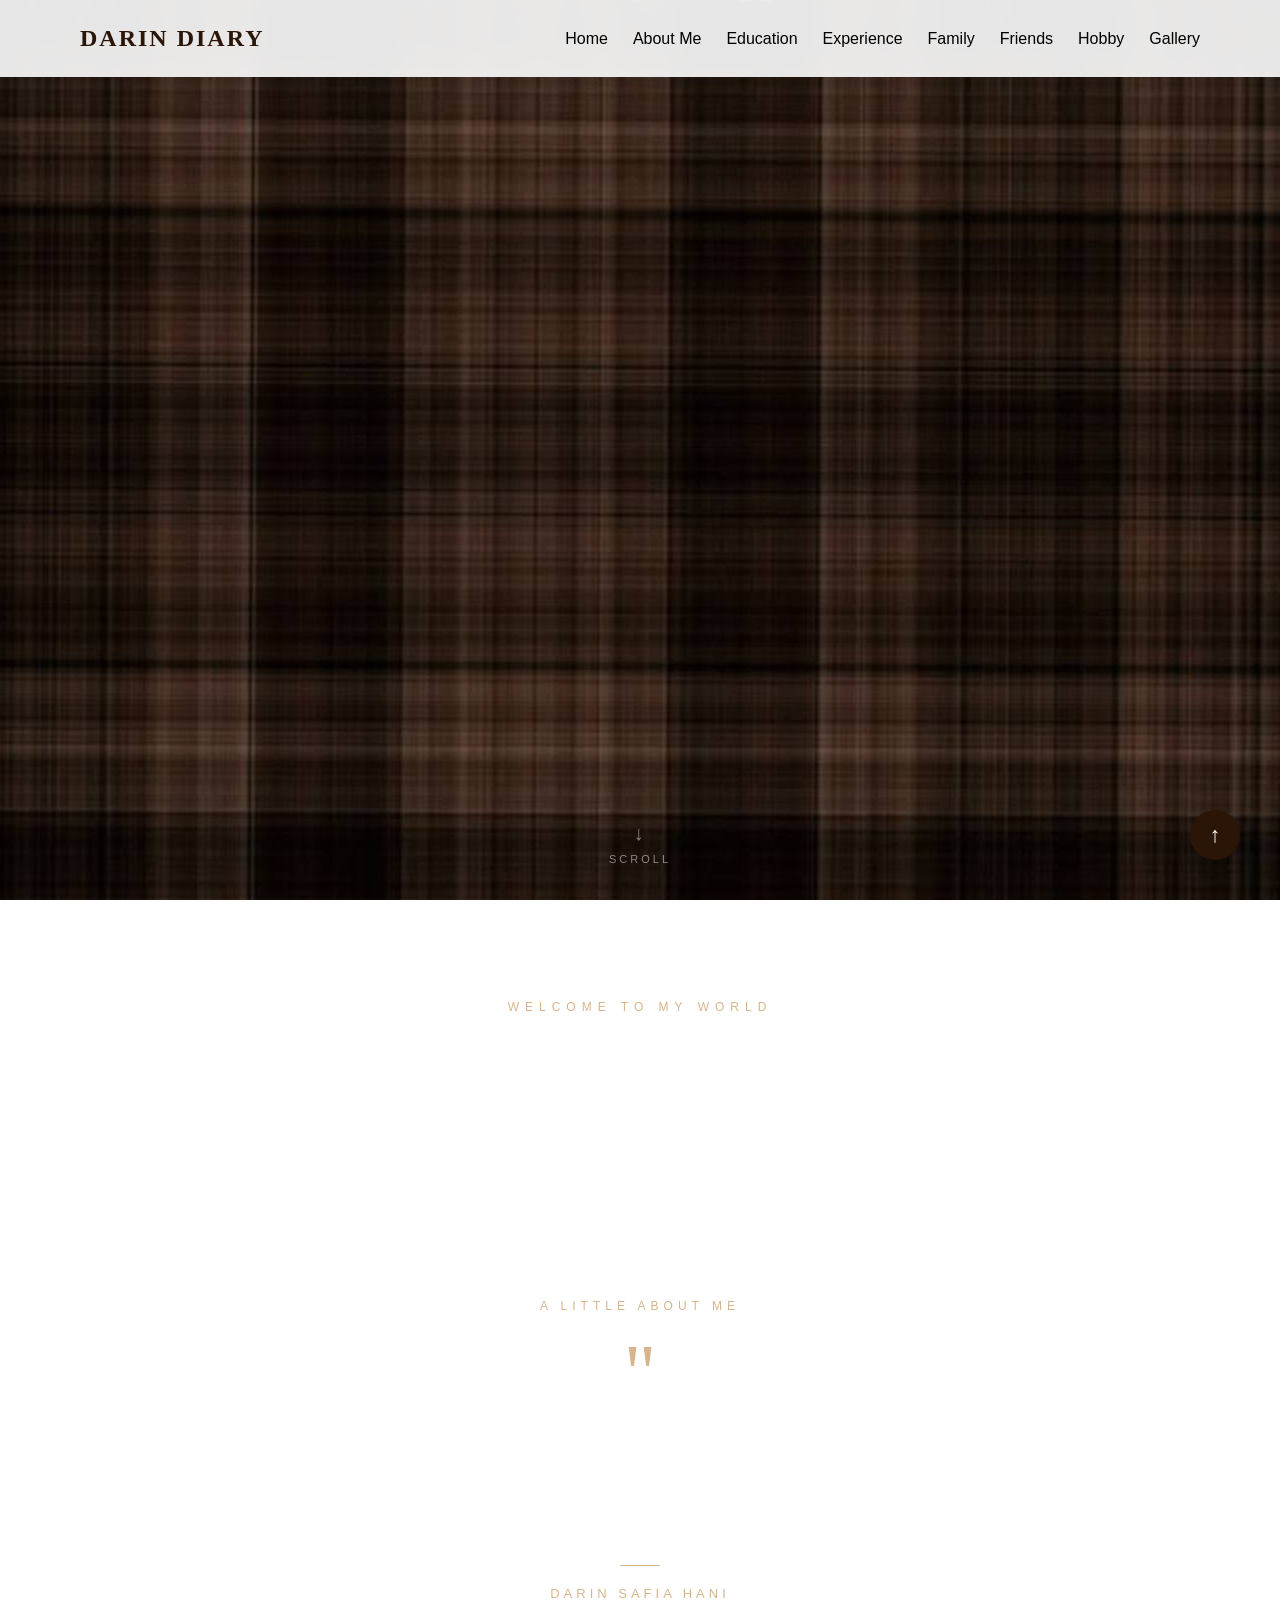
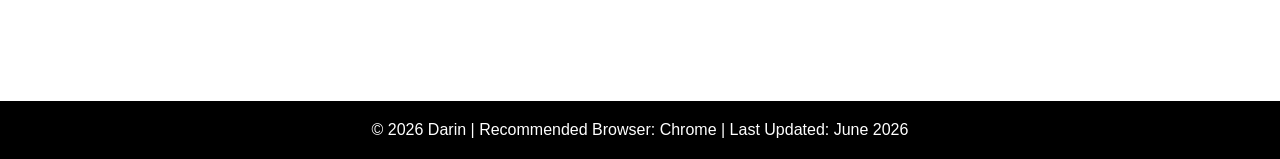
<file: index.html>
<!DOCTYPE html>
<html lang="en">
<head>
<meta charset="UTF-8">
<meta name="viewport" content="width=device-width, initial-scale=1.0">

<title>My Personal Website</title>

<meta name="description" content="Personal Website">
<meta name="keywords" content="personal, portfolio, student">
<meta name="author" content="Darin">

<link rel="stylesheet" href="style.css">
</head>

<body>
<body id="top">
<a href="#top" class="back-to-top" title="Back to Top">↑</a>
<!-- Navigation -->
<nav>
    <div class="logo">DARIN DIARY</div>

    <ul>
        <li><a href="index.html">Home</a></li>
        <li><a href="profile.html">About Me</a></li>
        <li><a href="education.html">Education</a></li>
        <li><a href="experience.html">Experience</a></li>
        <li><a href="family.html">Family</a></li>
        <li><a href="friends.html">Friends</a></li>
        <li><a href="hobby.html">Hobby</a></li>
        <li><a href="gallery.html">Gallery</a></li>

   </ul>
</nav>

<!-- Full Width Banner -->
<div class="home-banner">
  <video autoplay muted loop playsinline>
    <source src="images/banner.mp4" type="video/mp4">
  </video>
  <div class="scroll-hint">
    <span>↓</span>
    scroll
  </div>
</div>

<!-- Hidden Music -->
<audio autoplay loop hidden>
  <source src="audio/music.mp3" type="audio/mpeg">
</audio>

<!-- Title Section -->
<div class="home-title-section">
  <p class="home-eyebrow">Welcome to my world</p>
  <h1>Darin's Diary</h1>
  <p class="home-tagline">Memories · Journey · Life</p>
</div>

<!-- Quote Section -->
<div class="home-quote-section">
  <p class="quote-eyebrow">A Little About Me</p>
  <div class="quote-box">
    <span class="quote-mark">"</span>
    <p class="quote-text">
      I am Darin — a student, a daughter, a friend, and a dreamer.
      This is my little corner of the internet where I share my journey,
      my people, and the moments that make life beautiful.
    </p>
    <div class="quote-divider"></div>
    <p class="quote-author">Darin Safia Hani</p>
  </div>
</div>

<!-- Footer -->
<footer>
  <p>© 2026 Darin | Recommended Browser: Chrome | Last Updated: June 2026</p>
</footer>
</body>
</html>
</file>
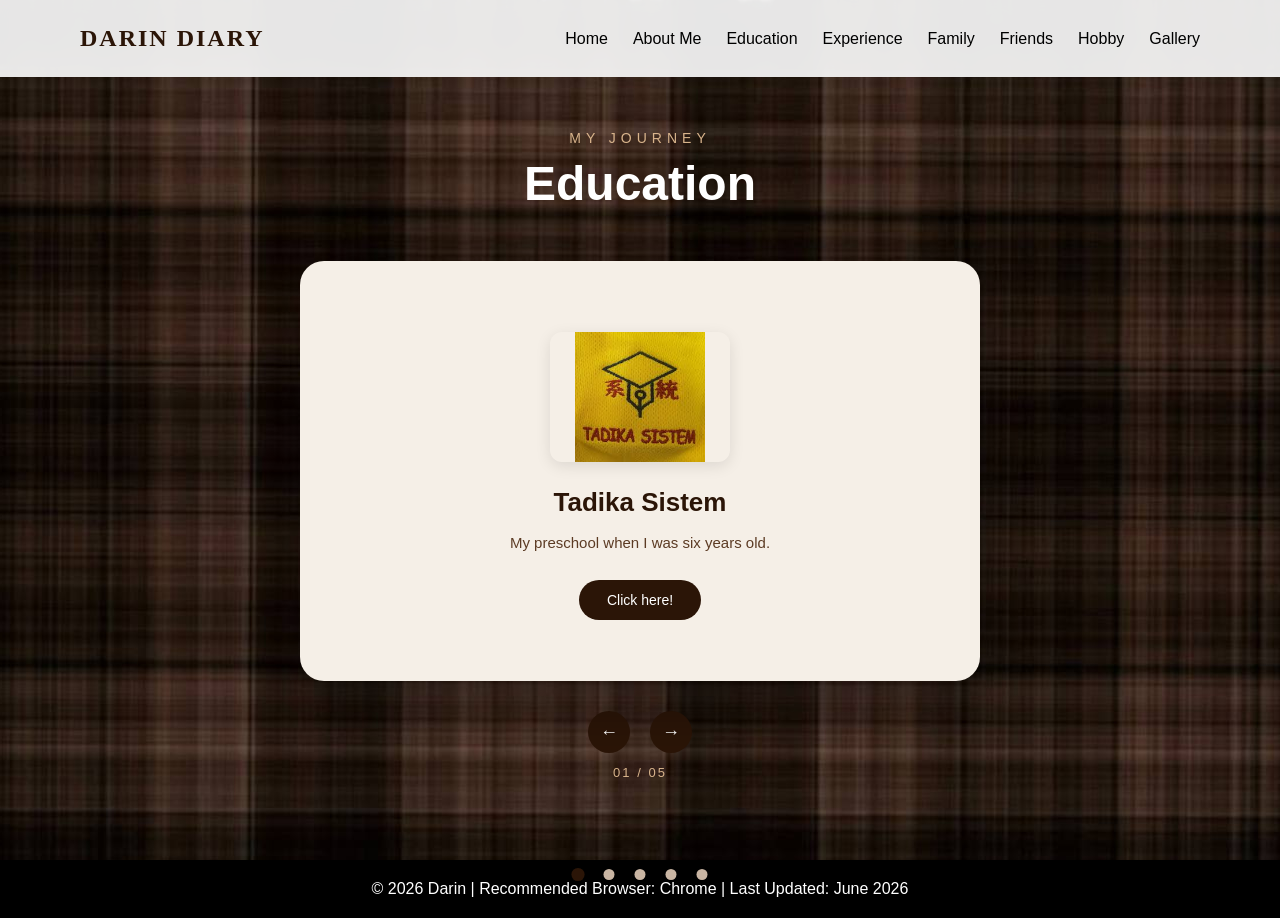
<file: education.html>
<!DOCTYPE html>
<html lang="en">
<head>
<meta charset="UTF-8">
<meta name="viewport" content="width=device-width, initial-scale=1.0">

<title>My Personal Website</title>

<meta name="description" content="Personal Website">
<meta name="keywords" content="personal, portfolio, student">
<meta name="author" content="Your Name">

<link rel="stylesheet" href="style.css">
</head>

<body>

<!-- Navigation -->
<nav>
    <div class="logo">DARIN DIARY</div>

    <ul>
        <li><a href="index.html">Home</a></li>
        <li><a href="profile.html">About Me</a></li>
        <li><a href="education.html">Education</a></li>
        <li><a href="experience.html">Experience</a></li>
        <li><a href="family.html">Family</a></li>
        <li><a href="friends.html">Friends</a></li>
        <li><a href="hobby.html">Hobby</a></li>
        <li><a href="gallery.html">Gallery</a></li>

    </ul>
</nav>

<audio autoplay loop hidden>
    <source src="audio/music.mp3" type="audio/mpeg">
</audio>

<div class="edu-page">
  <p class="edu-page-title">My Journey</p>
  <h1>Education</h1>

  <div class="education-slider">

    <div class="edu-slide active">
      <img src="images/praschool.jpg" class="school-logo" alt="Tadika Sistem">
      <h2><a href="https://share.google/7mwvgumiKdaKNB9wY" target="_blank">Tadika Sistem</a></h2>
      <p>My preschool when I was six years old.</p>
      <a href="https://share.google/7mwvgumiKdaKNB9wY" target="_blank" class="visit-btn">Click here!</a>
    </div>

    <div class="edu-slide">
      <img src="images/sjkc.png" class="school-logo" alt="SJKC Masai">
      <h2><a href="https://share.google/MZxh8Hc3bNZYGVJhj" target="_blank">SJKC Masai</a></h2>
      <p>I studied here during my primary school years for three years, from the age of seven until nine.</p>
      <a href="https://share.google/MZxh8Hc3bNZYGVJhj" target="_blank" class="visit-btn">Click here!</a>
    </div>

    <div class="edu-slide">
      <img src="images/sktb.jpg" class="school-logo" alt="SK Taman Bukit Dahlia">
      <h2><a href="https://share.google/hogrpxezgOOmug9SA" target="_blank">SK Taman Bukit Dahlia</a></h2>
      <p>I continued for another three years here.</p>
      <a href="https://share.google/hogrpxezgOOmug9SA" target="_blank" class="visit-btn">Click here!</a>
    </div>

    <div class="edu-slide">
      <img src="images/smkpg.jpg" class="school-logo" alt="SMK Pasir Gudang">
      <h2><a href="https://share.google/yJMl505CUCCP28RtU" target="_blank">SMK Pasir Gudang</a></h2>
      <p>My secondary school years helped shape who I am today.</p>
      <a href="https://share.google/yJMl505CUCCP28RtU" target="_blank" class="visit-btn">Click here!</a>
    </div>

    <div class="edu-slide">
      <img src="images/uitm.png" class="school-logo" alt="UiTM Kedah">
      <h2><a href="https://share.google/YMIp5Bs6oRyIV59On" target="_blank">Universiti Teknologi MARA (UiTM) Kedah</a></h2>
      <p>My current academic journey as a university student.</p>
      <a href="https://kedah.uitm.edu.my" target="_blank" class="visit-btn">Click here!</a>
    </div>

  </div>

  <div class="slider-nav">
    <button class="arrow-btn" onclick="changeSlide(-1)">&#8592;</button>
    <div class="dots">
      <span class="dot active" onclick="showEduSlide(0)"></span>
      <span class="dot" onclick="showEduSlide(1)"></span>
      <span class="dot" onclick="showEduSlide(2)"></span>
      <span class="dot" onclick="showEduSlide(3)"></span>
      <span class="dot" onclick="showEduSlide(4)"></span>
    </div>
    <button class="arrow-btn" onclick="changeSlide(1)">&#8594;</button>
  </div>
  <p class="slide-counter" id="counter">01 / 05</p>

</div>

<footer>
  <p>© 2026 Darin | Recommended Browser: Chrome | Last Updated: June 2026</p>

<script>
  let currentSlide = 0;
  const eduSlides = document.querySelectorAll(".edu-slide");
  const eduDots   = document.querySelectorAll(".dot");
  const counter   = document.getElementById("counter");

  function showEduSlide(index) {
    eduSlides.forEach(s => s.classList.remove("active"));
    eduDots.forEach(d => d.classList.remove("active"));
    eduSlides[index].classList.add("active");
    eduDots[index].classList.add("active");
    currentSlide = index;
    counter.textContent = String(index + 1).padStart(2,"0") + " / 05";
  }

  function changeSlide(dir) {
    let next = (currentSlide + dir + eduSlides.length) % eduSlides.length;
    showEduSlide(next);
  }
</script>
</body>
</file>
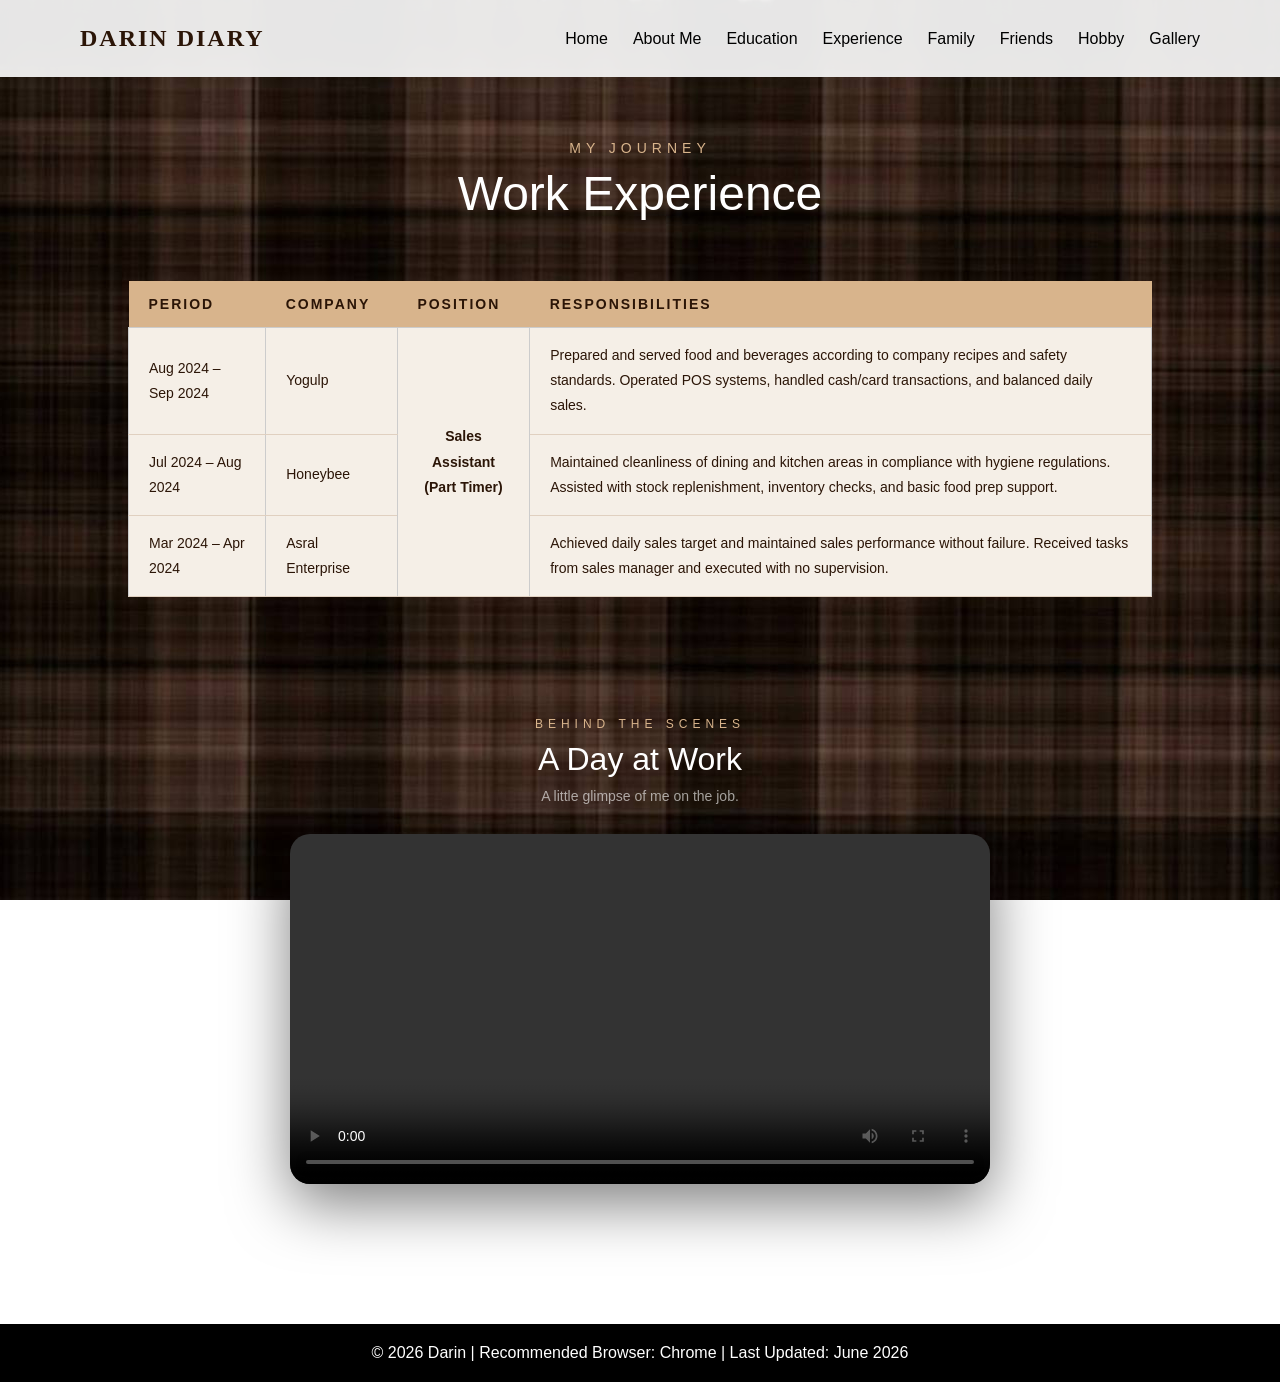
<file: experience.html>
<!DOCTYPE html>
<html lang="en">
<head>
<meta charset="UTF-8">
<meta name="viewport" content="width=device-width, initial-scale=1.0">

<title>My Personal Website</title>

<meta name="description" content="Personal Website">
<meta name="keywords" content="personal, portfolio, student">
<meta name="author" content="Your Name">

<link rel="stylesheet" href="style.css">
</head>

<body>

<!-- Navigation -->
<nav>
    <div class="logo">DARIN DIARY</div>

    <ul>
        <li><a href="index.html">Home</a></li>
        <li><a href="profile.html">About Me</a></li>
        <li><a href="education.html">Education</a></li>
        <li><a href="experience.html">Experience</a></li>
        <li><a href="family.html">Family</a></li>
        <li><a href="friends.html">Friends</a></li>
        <li><a href="hobby.html">Hobby</a></li>
        <li><a href="gallery.html">Gallery</a></li>

    </ul>
</nav>

</style>
</head>
<body>

<audio id="bgAudio" autoplay loop hidden>
    <source src="audio/music.mp3" type="audio/mpeg">
</audio>

<div class="exp-page">
  <p class="exp-page-title">My Journey</p>
  <h1>Work Experience</h1>

  <table>
    <thead>
      <tr>
        <th>Period</th>
        <th>Company</th>
        <th>Position</th>
        <th>Responsibilities</th>
      </tr>
    </thead>
    <tbody>

      <!-- Yogulp: Position spans 3 rows -->
      <tr>
        <td>Aug 2024 – Sep 2024</td>
        <td>Yogulp</td>
        <td class="td-center" rowspan="3">Sales Assistant<br>(Part Timer)</td>
        <td>Prepared and served food and beverages according to company recipes and safety standards. Operated POS systems, handled cash/card transactions, and balanced daily sales.</td>
      </tr>

      <!-- Honeybee: no Position cell, covered by rowspan -->
      <tr>
        <td>Jul 2024 – Aug 2024</td>
        <td>Honeybee</td>
        <td>Maintained cleanliness of dining and kitchen areas in compliance with hygiene regulations. Assisted with stock replenishment, inventory checks, and basic food prep support.</td>
      </tr>

      <!-- Asral: no Position cell, covered by rowspan -->
      <tr>
        <td>Mar 2024 – Apr 2024</td>
        <td>Asral Enterprise</td>
        <td>Achieved daily sales target and maintained sales performance without failure. Received tasks from sales manager and executed with no supervision.</td>
      </tr>

    </tbody>
  </table>

  <!-- Video Section -->
  <div class="exp-video-section">
    <p class="video-label">Behind The Scenes</p>
    <h2>A Day at Work</h2>
    <p>A little glimpse of me on the job.</p>
    <video id="familyVideo" src="images/work.mp4" controls></video>
  </div>

</div>
<footer>

  <p>© 2026 Darin | Recommended Browser: Chrome | Last Updated: June 2026</p>
<script>
  const bgAudio = document.getElementById('bgAudio');
  document.addEventListener('click', () => {
    if (bgAudio.paused) bgAudio.play().catch(() => {});
  }, { once: true });
  document.querySelectorAll('video').forEach(video => {
    video.addEventListener('play', () => { bgAudio.pause(); });
    video.addEventListener('pause', () => { bgAudio.play().catch(() => {}); });
    video.addEventListener('ended', () => { bgAudio.play().catch(() => {}); });
  });
</script>
</body>
</html>
</file>
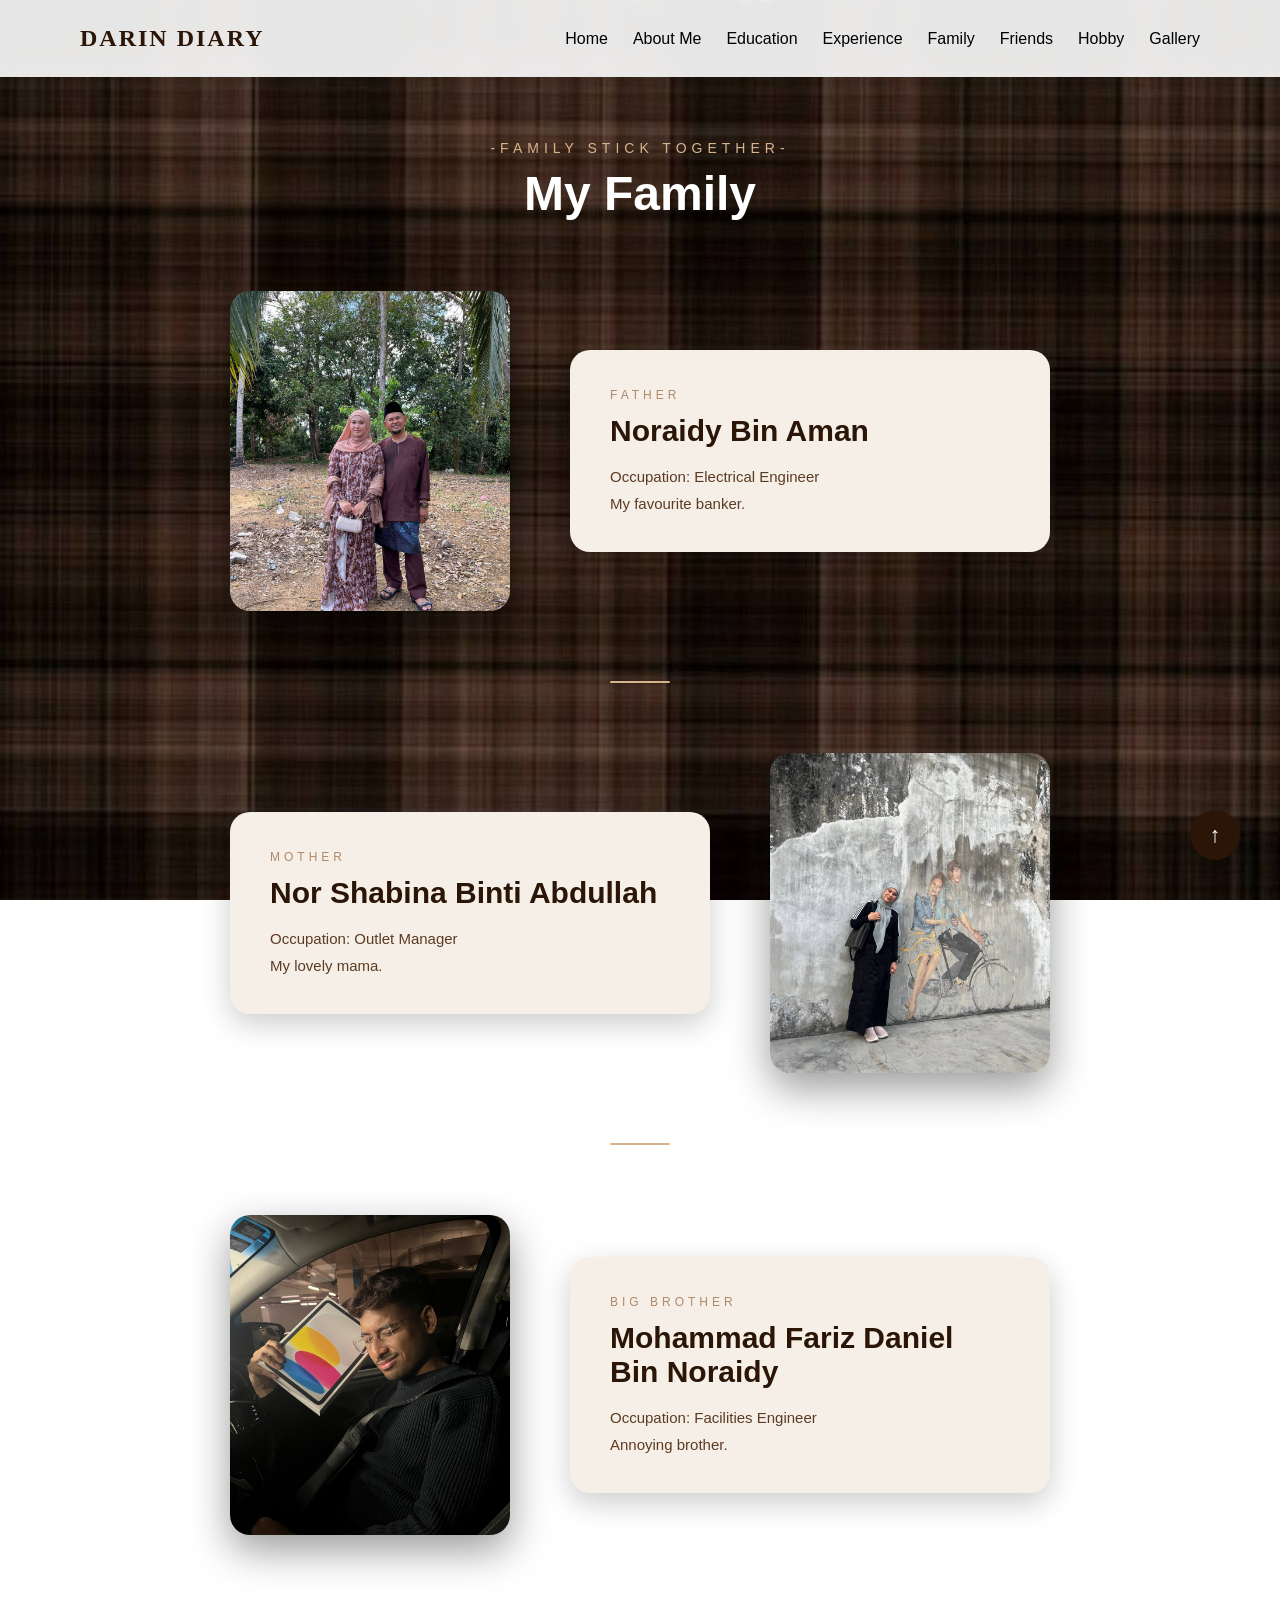
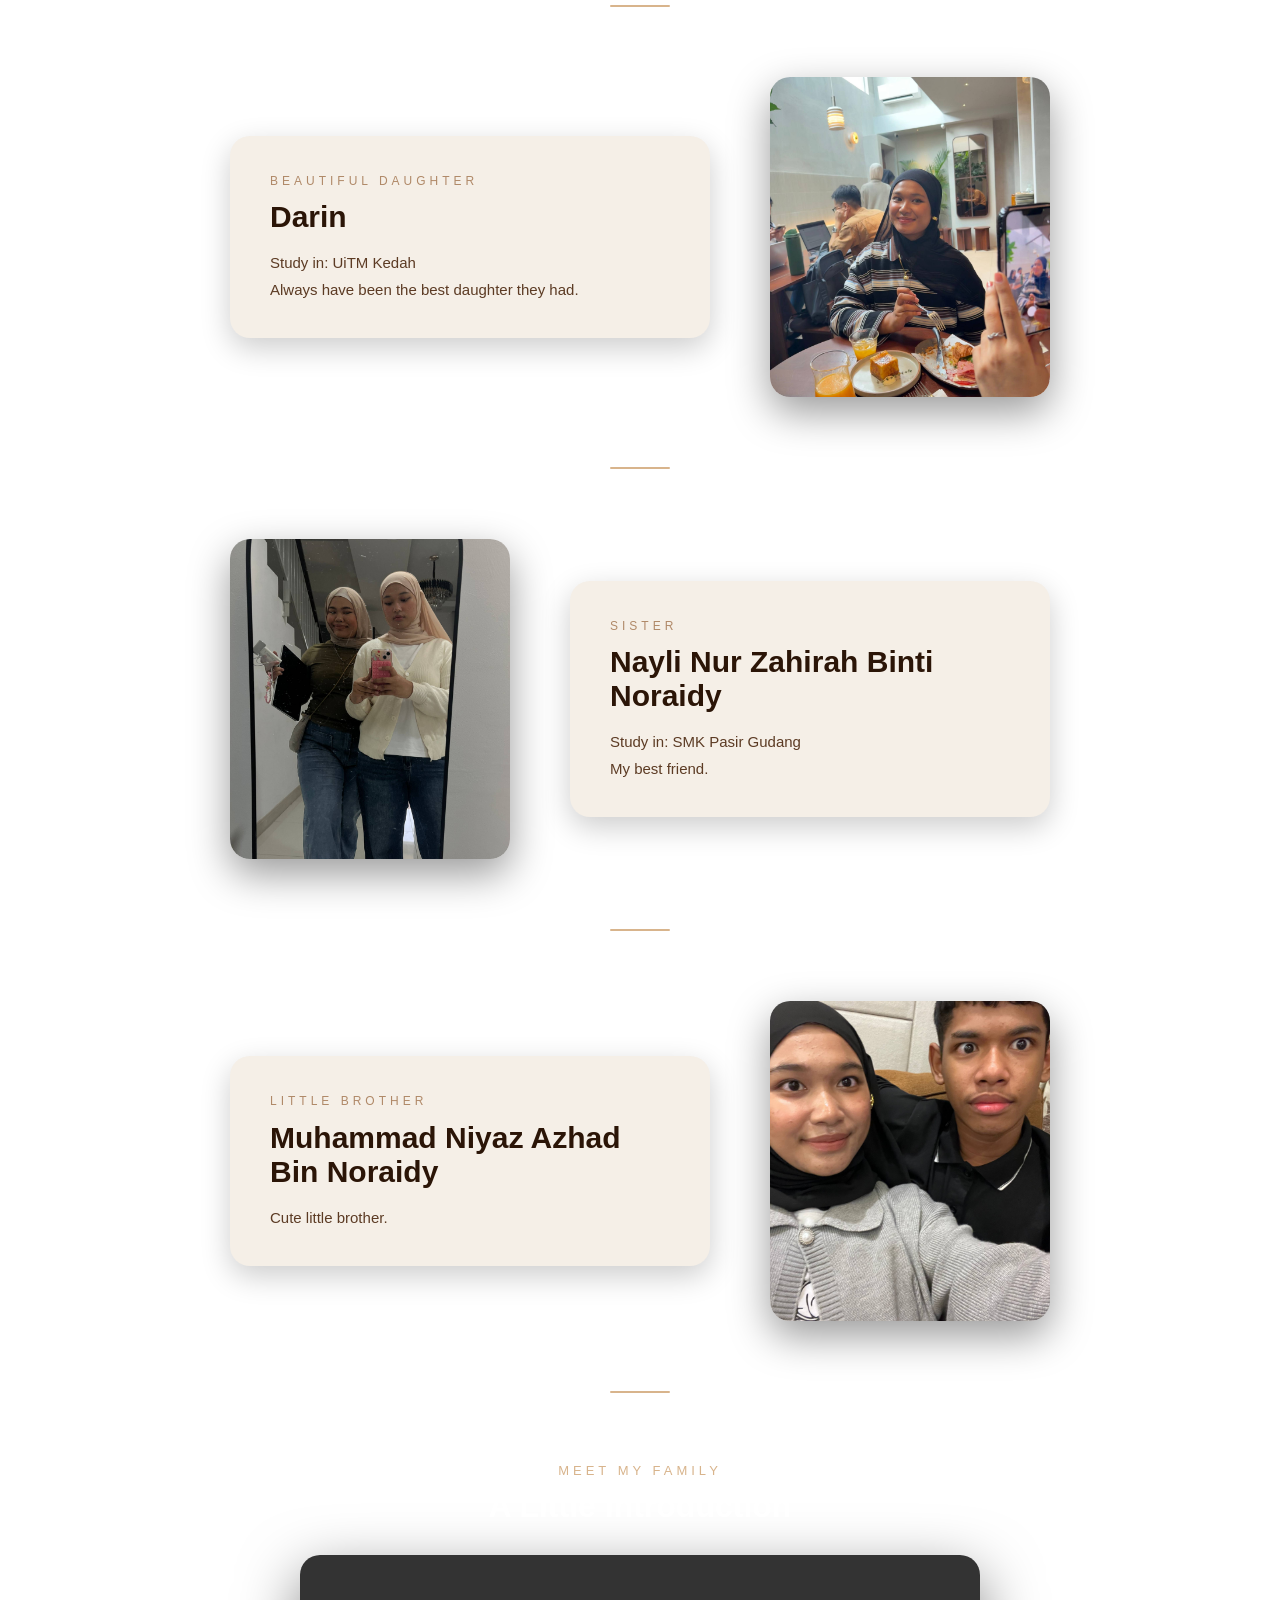
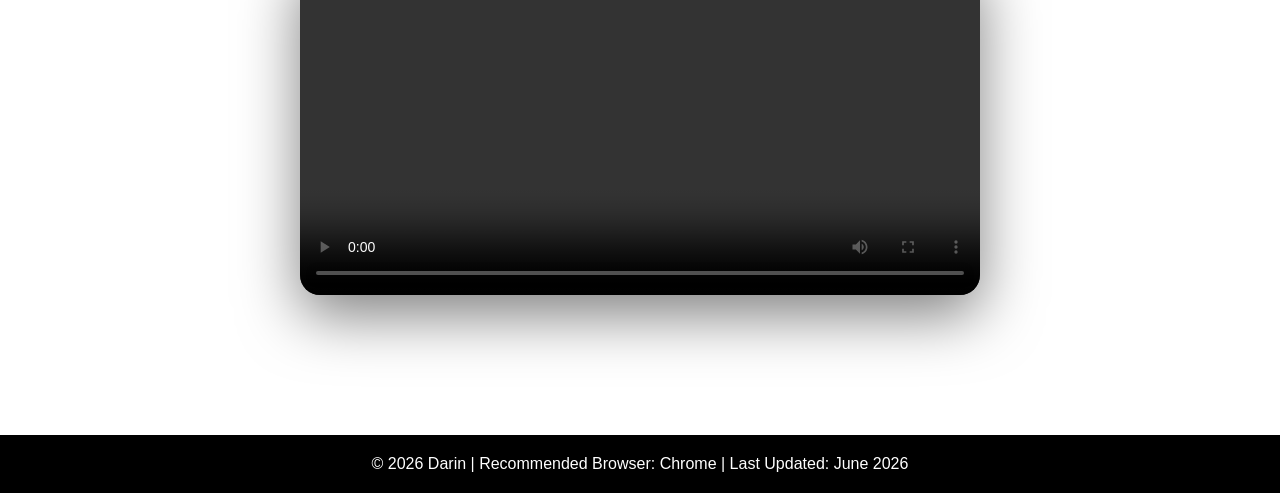
<file: family.html>
<!DOCTYPE html>
<html lang="en">
<head>
<meta charset="UTF-8">
<meta name="viewport" content="width=device-width, initial-scale=1.0">
<title>Family | Darin's Diary</title>
<meta name="description" content="Personal Website">
<meta name="keywords" content="personal, portfolio, student">
<meta name="author" content="Darin">
<link rel="stylesheet" href="style.css">
<style>



</style>
</head>
<body id="top">

<a href="#top" class="back-to-top">↑</a>

<nav>
  <div class="logo">DARIN DIARY</div>
  <ul>
    <li><a href="index.html">Home</a></li>
    <li><a href="profile.html">About Me</a></li>
    <li><a href="education.html">Education</a></li>
    <li><a href="experience.html">Experience</a></li>
    <li><a href="family.html">Family</a></li>
    <li><a href="friends.html">Friends</a></li>
    <li><a href="hobby.html">Hobby</a></li>
    <li><a href="gallery.html">Gallery</a></li>
  </ul>
</nav>

<audio id="bgAudio" autoplay loop hidden>
  <source src="audio/music.mp3" type="audio/mpeg">
</audio>

<div class="family-page">
  <p class="family-page-title">-FAMILY STICK TOGETHER-</p>
  <h1>My Family</h1>

  <!-- Father: image LEFT, text RIGHT -->
  <div class="family-member">
    <img src="images/father.jpg" alt="Father">
    <div class="family-info">
      <p class="role">Father</p>
      <h3>Noraidy Bin Aman</h3>
      <p>Occupation: Electrical Engineer</p>
      <p>My favourite banker.</p>
    </div>
  </div>

  <div class="family-divider"></div>

  <!-- Mother: image RIGHT, text LEFT -->
  <div class="family-member reverse">
    <img src="images/mother.jpg" alt="Mother">
    <div class="family-info">
      <p class="role">Mother</p>
      <h3>Nor Shabina Binti Abdullah</h3>
      <p>Occupation: Outlet Manager</p>
      <p>My lovely mama.</p>
    </div>
  </div>

  <div class="family-divider"></div>

  <!-- Brother: image LEFT, text RIGHT -->
  <div class="family-member">
    <img src="images/brother.jpg" alt="Brother">
    <div class="family-info">
      <p class="role">Big Brother</p>
      <h3>Mohammad Fariz Daniel Bin Noraidy</h3>
      <p>Occupation: Facilities Engineer</p>
      <p>Annoying brother.</p>
    </div>
  </div>

  <div class="family-divider"></div>

  <!-- Darin: image RIGHT, text LEFT -->
  <div class="family-member reverse">
    <img src="images/darin.jpg" alt="Me">
    <div class="family-info">
      <p class="role">Beautiful Daughter</p>
      <h3>Darin</h3>
      <p>Study in: UiTM Kedah</p>
      <p>Always have been the best daughter they had.</p>
    </div>
  </div>

  <div class="family-divider"></div>

  <!-- Sister: image LEFT, text RIGHT -->
  <div class="family-member">
    <img src="images/sister.jpg" alt="Sister">
    <div class="family-info">
      <p class="role">Sister</p>
      <h3>Nayli Nur Zahirah Binti Noraidy</h3>
      <p>Study in: SMK Pasir Gudang</p>
      <p>My best friend.</p>
    </div>
  </div>

  <div class="family-divider"></div>

  <!-- Little Brother: image RIGHT, text LEFT -->
  <div class="family-member reverse">
    <img src="images/lilbrother.jpg" alt="Little Brother">
    <div class="family-info">
      <p class="role">Little Brother</p>
      <h3>Muhammad Niyaz Azhad Bin Noraidy</h3>
      <p>Cute little brother.</p>
    </div>
  </div>

  <div class="family-divider"></div>

  <!-- Video Section -->
  <div class="family-video-section">
    <p class="video-label">Meet My Family</p>
    <h2>A Little Introduction</h2>
    <video src="images/familyvl.mp4" controls></video>
  </div>

</div>

<footer>
  <p>© 2026 Darin | Recommended Browser: Chrome | Last Updated: June 2026</p>
</footer>

<script>
  const bgAudio = document.getElementById('bgAudio');
  document.addEventListener('click', () => {
    if (bgAudio.paused) bgAudio.play().catch(() => {});
  }, { once: true });
  document.querySelectorAll('video').forEach(video => {
    video.addEventListener('play', () => { bgAudio.pause(); });
    video.addEventListener('pause', () => { bgAudio.play().catch(() => {}); });
    video.addEventListener('ended', () => { bgAudio.play().catch(() => {}); });
  });

  // Page fade out on link click
  document.querySelectorAll('a').forEach(link => {
    link.addEventListener('click', function(e) {
      const href = this.getAttribute('href');
      if (href && !href.startsWith('http') && !href.startsWith('#') && !href.startsWith('mailto')) {
        e.preventDefault();
        document.body.style.transition = 'opacity 0.4s ease';
        document.body.style.opacity = '0';
        setTimeout(() => { window.location.href = href; }, 400);
      }
    });
  });
</script>

</body>
</html>
</file>
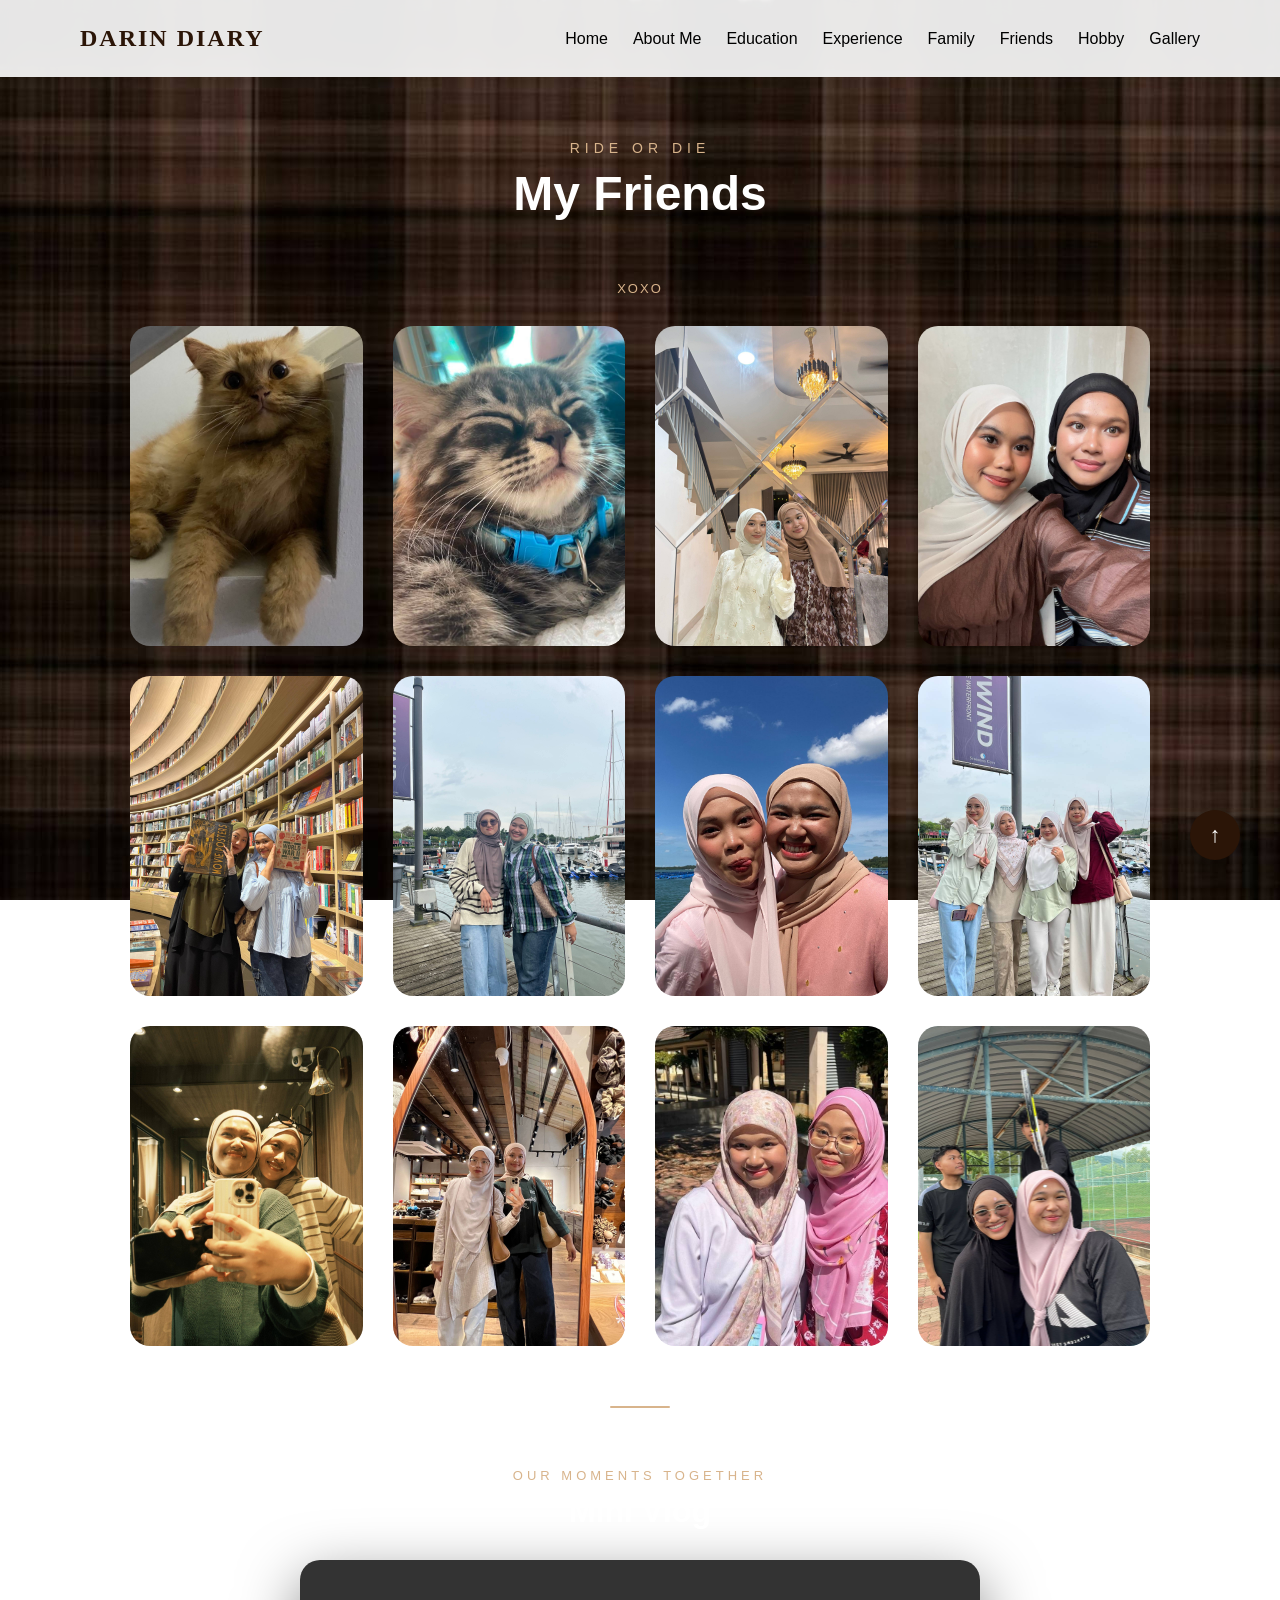
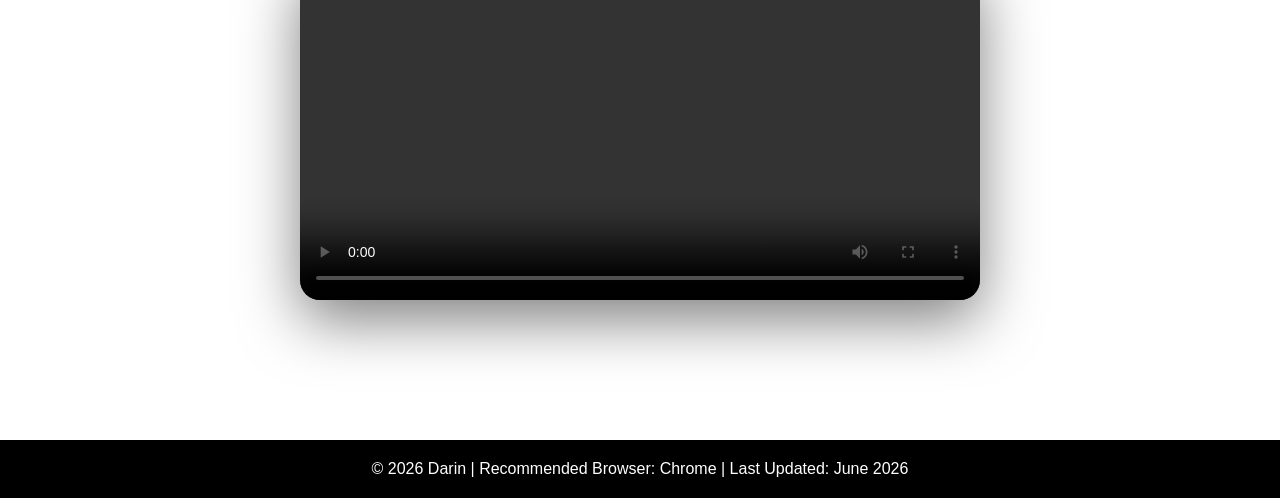
<file: friends.html>
<!DOCTYPE html>
<html lang="en">
<head>
<meta charset="UTF-8">
<meta name="viewport" content="width=device-width, initial-scale=1.0">

<title>My Personal Website</title>

<meta name="description" content="Personal Website">
<meta name="keywords" content="personal, portfolio, student">
<meta name="author" content="Darin">

<link rel="stylesheet" href="style.css">
</head>

<body>
<body id="top">
<a href="#top" class="back-to-top" title="Back to Top">↑</a>
<!-- Navigation -->
<nav>
 
 <div class="logo">DARIN DIARY</div>


    <ul>
       <li><a href="index.html">Home</a></li>
        <li><a href="profile.html">About Me</a></li>
        <li><a href="education.html">Education</a></li>
        <li><a href="experience.html">Experience</a></li>
        <li><a href="family.html">Family</a></li>
        <li><a href="friends.html">Friends</a></li>
        <li><a href="hobby.html">Hobby</a></li>
        <li><a href="gallery.html">Gallery</a></li>

    </ul>
</nav>

<audio id="bgAudio" autoplay loop hidden>
    <source src="audio/music.mp3" type="audio/mpeg">
</audio>

<div class="friends-page">
  <p class="friends-page-title">Ride or Die</p>
  <h1>My Friends</h1>

  <p class="flip-hint">XOXO</p>

  <div class="friends-grid">

    <!-- Mochi -->
    <div class="flip-card">
      <div class="flip-card-inner">
        <div class="flip-card-front">
          <img src="images/mochi.jpg" alt="MOCHI">
        </div>
        <div class="flip-card-back">
          <p class="friend-role">Best Friend</p>
          <h3>Mochi</h3>
          <p>We have been friends since I was 13 years old. He is my favourite in the world. He died when I was 19; even so I still love him and he has a special place in my heart.</p>
        </div>
      </div>
    </div>

    <!-- Mico -->
    <div class="flip-card">
      <div class="flip-card-inner">
        <div class="flip-card-front">
          <img src="images/mico.jpg" alt="MICO">
        </div>
        <div class="flip-card-back">
          <p class="friend-role">Best Friend</p>
          <h3>Mico</h3>
          <p>After five months since Mochi died, my family misses a cute fur ball running around the house, so we decided to get him. He's two months old and now he's my new best friend </p>
        </div>
      </div>
    </div>

    <!-- Nabilah-->
    <div class="flip-card">
      <div class="flip-card-inner">
        <div class="flip-card-front">
          <img src="images/nabilah.jpg" alt="NABILAH">
        </div>
        <div class="flip-card-back">
          <p class="friend-role">Childhood Friend</p>
          <h3>Nabilah</h3>
          <p>Our friendship started when we were eight years old and continues till today.</p>
        </div>
      </div>
    </div>

    <!-- Alisa-->
    <div class="flip-card">
      <div class="flip-card-inner">
        <div class="flip-card-front">
          <img src="images/alisa.jpg" alt="ALISA">
        </div>
        <div class="flip-card-back">
          <p class="friend-role">Childhood Friend</p>
          <h3>Alisa</h3>
          <p> We knew each other when we were in primary school and have continued to be good friends.</p>
        </div>
      </div>
    </div>

    <!-- Syara-->
    <div class="flip-card">
      <div class="flip-card-inner">
        <div class="flip-card-front">
          <img src="images/syara.jpg" alt="SYARA">
        </div>
        <div class="flip-card-back">
          <p class="friend-role">Partner in crime</p>
          <h3>Syara</h3>
          <p>I miss sitting next to her in class and making corny jokes together.</p>
        </div>
      </div>
    </div>

    <!--Afifah-->
    <div class="flip-card">
      <div class="flip-card-inner">
        <div class="flip-card-front">
          <img src="images/afifah.jpg" alt="AFIFAH">
        </div>
        <div class="flip-card-back">
          <p class="friend-role">Kindred Spirit</p>
          <h3>Pipah</h3>
          <p>My favourite feisty beloved friend.</p>
        </div>
      </div>
    </div>

    <!-- Irdina-->
    <div class="flip-card">
      <div class="flip-card-inner">
        <div class="flip-card-front">
          <img src="images/irdina.jpg" alt="IRDINA">
        </div>
        <div class="flip-card-back">
          <p class="friend-role">Soul Friend</p>
          <h3>Dina</h3>
          <p>She is a good girl and kind.</p>
        </div>
      </div>
    </div>

    <!-- Girl-->
    <div class="flip-card">
      <div class="flip-card-inner">
        <div class="flip-card-front">
          <img src="images/girl.jpg" alt="HIGH SCHOOL FRIEND">
        </div>
        <div class="flip-card-back">
          <p class="friend-role">Dearest Classmate</p>
          <h3>The girls</h3>
          <p>There are five of them - Shera, Ipah, Rabiatul, Hasya and Wawa</p>
        </div>
      </div>
    </div>

   <!-- Myra-->
    <div class="flip-card">
      <div class="flip-card-inner">
        <div class="flip-card-front">
          <img src="images/myra.jpg" alt="MYRA">
        </div>
        <div class="flip-card-back">
          <p class="friend-role">Companion</p>
          <h3>Myra</h3>
          <p>Favorite human .</p>
        </div>
      </div>
    </div>


    <!-- Farah-->
    <div class="flip-card">
      <div class="flip-card-inner">
        <div class="flip-card-front">
          <img src="images/farah.jpg" alt="FARAH">
        </div>
        <div class="flip-card-back">
          <p class="friend-role">Trusted</p>
          <h3>Farah</h3>
          <p>She's funny, but I'm funnier.</p>
        </div>
      </div>
    </div>

    <!-- Atikah-->
    <div class="flip-card">
      <div class="flip-card-inner">
        <div class="flip-card-front">
          <img src="images/atikah.jpg" alt="ATIKAH">
        </div>
        <div class="flip-card-back">
          <p class="friend-role">Beloved</p>
          <h3>Tikah</h3>
          <p>She loves good jokes to laugh about.</p>
        </div>
      </div>
    </div>

    <!-- Tennis Friend-->
    <div class="flip-card">
      <div class="flip-card-inner">
        <div class="flip-card-front">
          <img src="images/luqziq.jpg" alt="LUQMAN & HAZIQ">
        </div>
        <div class="flip-card-back">
          <p class="friend-role">Tennis Homies</p>
          <h3>Luqman & Haziq</h3>
          <p>We love tennis.</p>
        </div>
      </div>
    </div>

  </div><!-- end .friends-grid -->

  <div class="friends-divider"></div>

  <!-- Mini Vlog Video -->
  <div class="friends-video-section">
    <p class="video-label">Our Moments Together</p>
    <h2>Mini Vlog</h2>
    <video src="images/friends.mp4" controls></video>
  </div>

</div>

<footer>
  <p>© 2026 Darin | Recommended Browser: Chrome | Last Updated: June 2026</p>
<script>
  const bgAudio = document.getElementById('bgAudio');
  document.addEventListener('click', () => {
    if (bgAudio.paused) bgAudio.play().catch(() => {});
  }, { once: true });
  document.querySelectorAll('video').forEach(video => {
    video.addEventListener('play', () => { bgAudio.pause(); });
    video.addEventListener('pause', () => { bgAudio.play().catch(() => {}); });
    video.addEventListener('ended', () => { bgAudio.play().catch(() => {}); });
  });
</script>
</body>
</html>
</file>
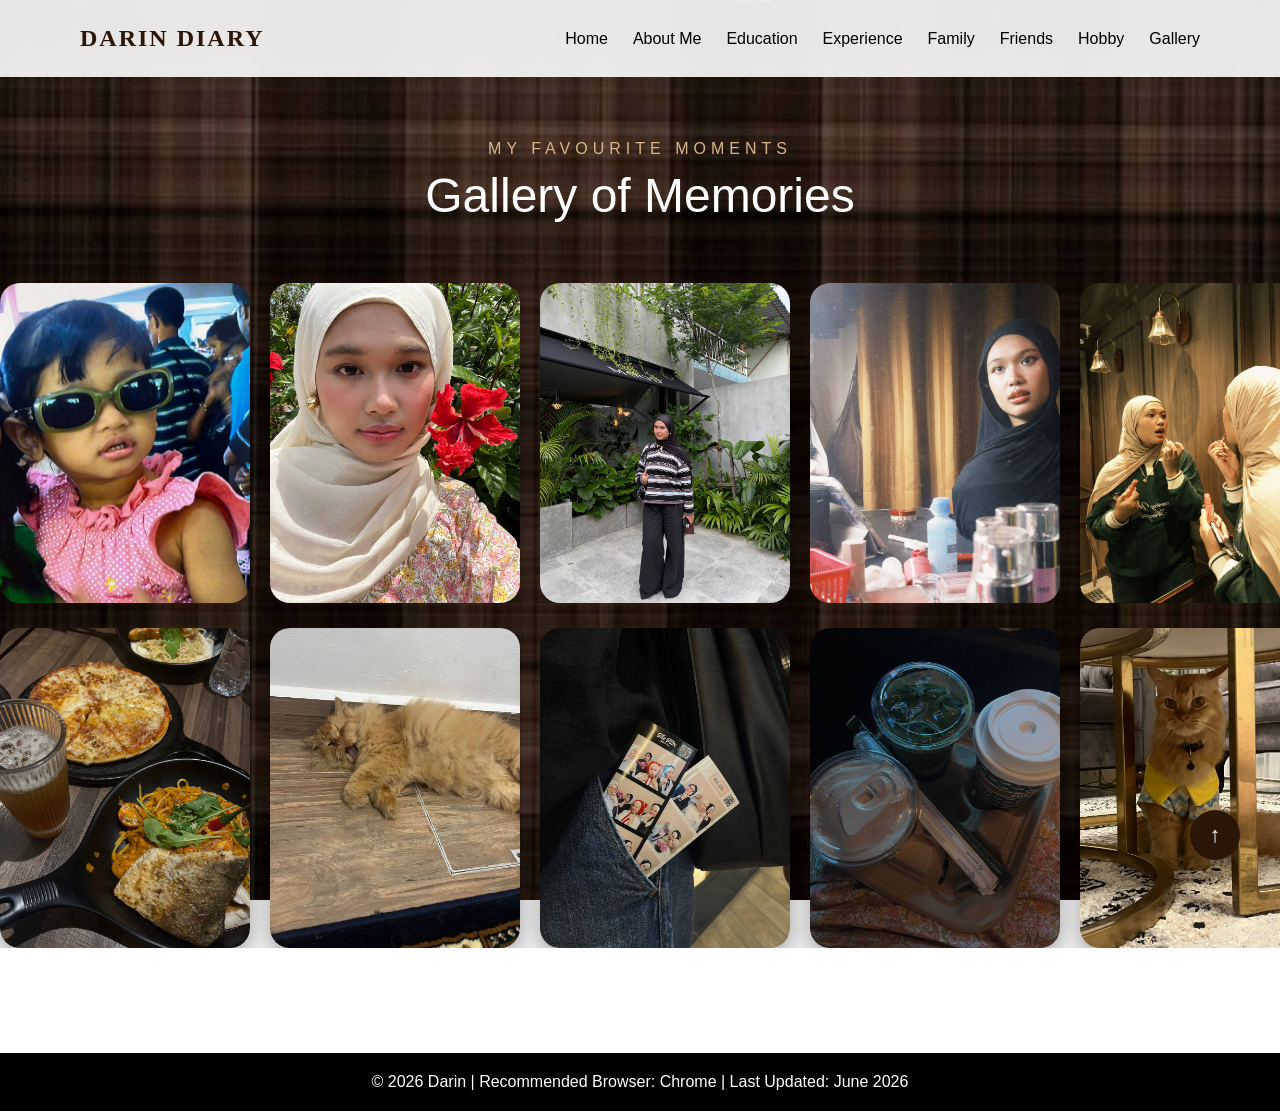
<file: gallery.html>
<!DOCTYPE html>
<html lang="en">
<head>
<meta charset="UTF-8">
<meta name="viewport" content="width=device-width, initial-scale=1.0">

<title>My Personal Website</title>

<meta name="description" content="Personal Website">
<meta name="keywords" content="personal, portfolio, student">
<meta name="author" content="Your Name">

<link rel="stylesheet" href="style.css">
</head>

<body>
<body id="top">
<a href="#top" class="back-to-top" title="Back to Top">↑</a>
<!-- Navigation -->
<nav>
    <div class="logo">DARIN DIARY</div>

    <ul>
        <li><a href="index.html">Home</a></li>
        <li><a href="profile.html">About Me</a></li>
        <li><a href="education.html">Education</a></li>
        <li><a href="experience.html">Experience</a></li>
        <li><a href="family.html">Family</a></li>
        <li><a href="friends.html">Friends</a></li>
        <li><a href="hobby.html">Hobby</a></li>
        <li><a href="gallery.html">Gallery</a></li>

    </ul>
</nav>
<audio autoplay loop hidden>
    <source src="audio/music.mp3" type="audio/mpeg">
</audio>


<div class="gallery-page">

    <p class="gallery-page-title">My Favourite Moments</p>
    <h1>Gallery of Memories</h1>

    <!-- Row 1 -->
    <div class="gallery-row">
        <div class="gallery-track">
            <img src="images/darin1.jpg">
            <img src="images/darin2.jpg">
            <img src="images/darin3.jpg">
            <img src="images/darin4.jpg">
            <img src="images/darin5.jpg">
            <img src="images/darin6.jpg">
            <img src="images/darin7.jpg">
            <img src="images/darin8.jpg">

            <!-- duplicate -->
            <img src="images/darin1.jpg">
            <img src="images/darin2.jpg">
            <img src="images/darin3.jpg">
            <img src="images/darin4.jpg">
            <img src="images/darin5.jpg">
            <img src="images/darin6.jpg">
            <img src="images/darin7.jpg">
            <img src="images/darin8.jpg">
        </div>
    </div>

    <!-- Row 2 -->
    <div class="gallery-row">
        <div class="gallery-track reverse">
            <img src="images/pic1.jpg">
            <img src="images/pic2.jpg">
            <img src="images/pic3.jpg">
            <img src="images/pic4.jpg">
            <img src="images/pic5.jpg">
            <img src="images/pic6.jpg">
            <img src="images/pic7.jpg">
            <img src="images/pic8.jpg">

            <!-- duplicate -->
            <img src="images/pic1.jpg">
            <img src="images/pic2.jpg">
            <img src="images/pic3.jpg">
            <img src="images/pic4.jpg">
            <img src="images/pic5.jpg">
            <img src="images/pic6.jpg">
            <img src="images/pic7.jpg">
            <img src="images/pic8.jpg">
        </div>
    </div>

</div>
<!-- Footer -->

<footer>
<p>© 2026 Darin | Recommended Browser: Chrome | Last Updated: June 2026</p>
</body>
</html>
</file>
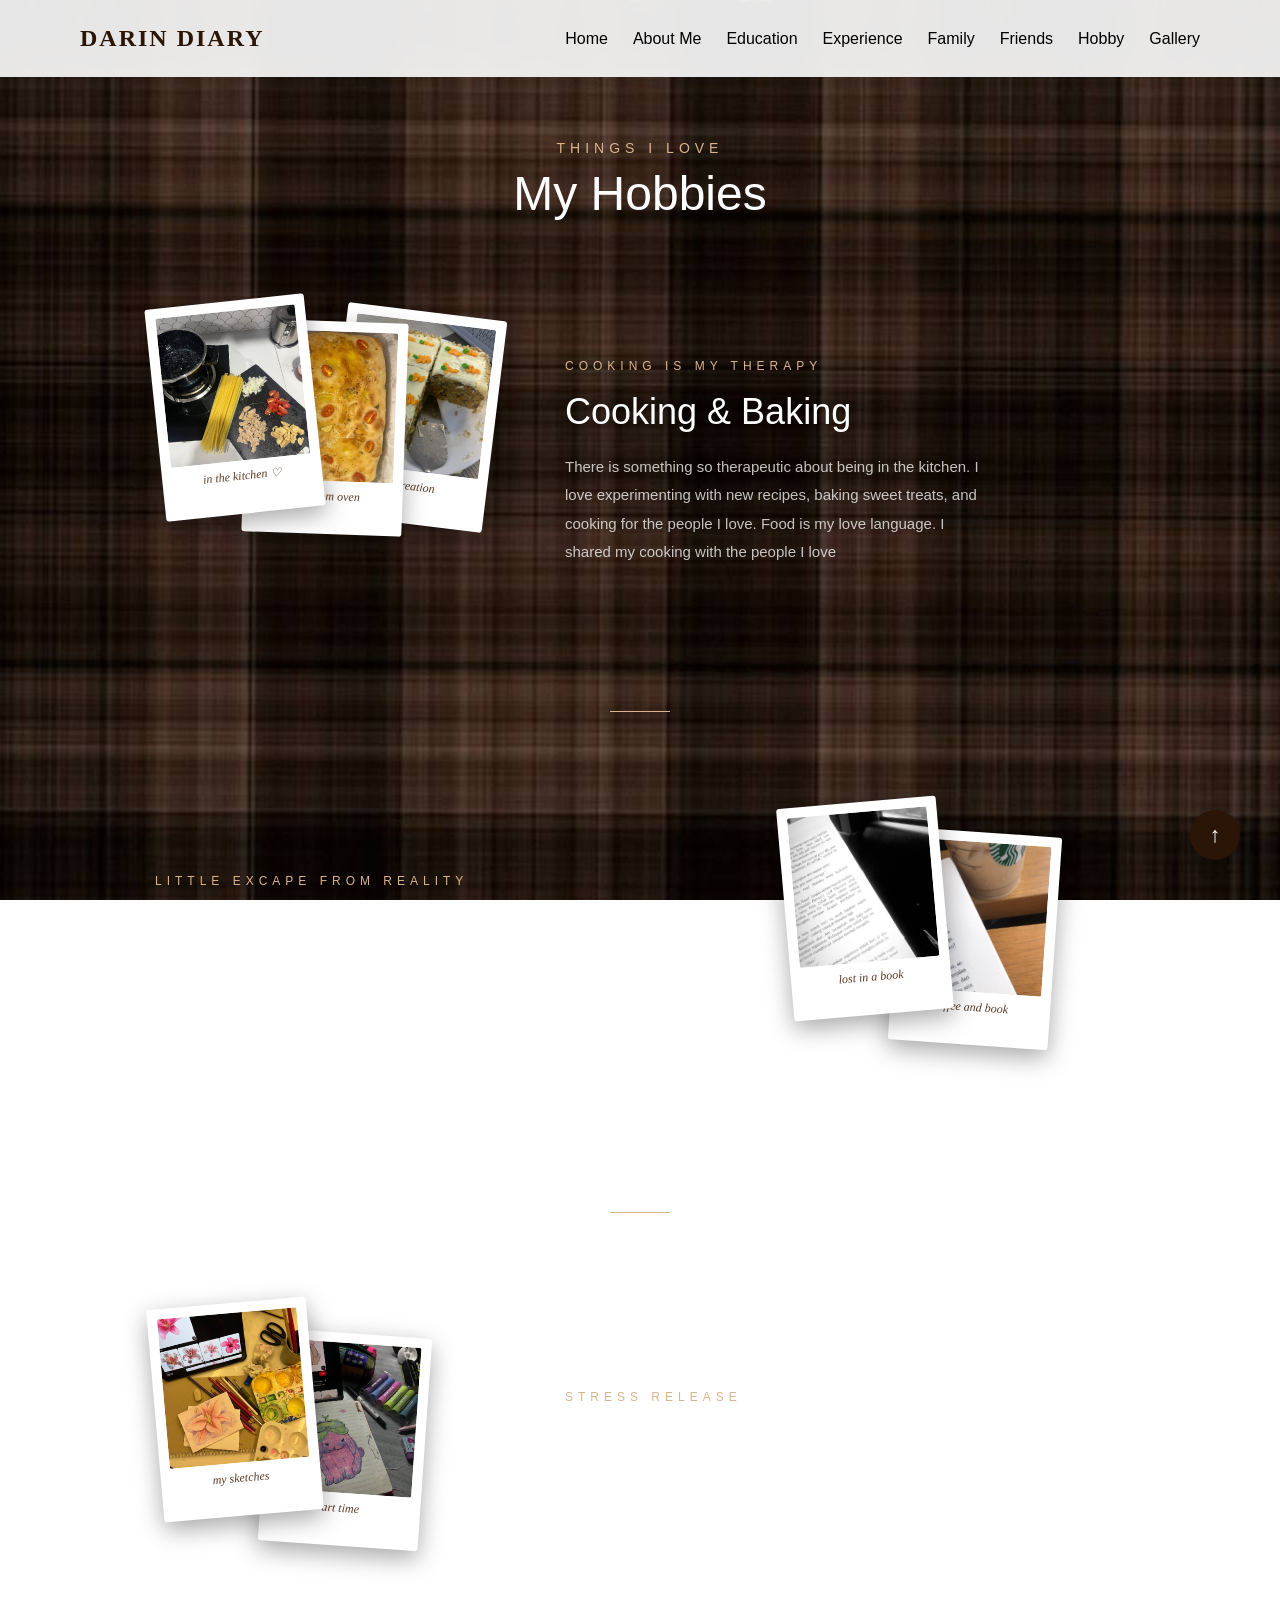
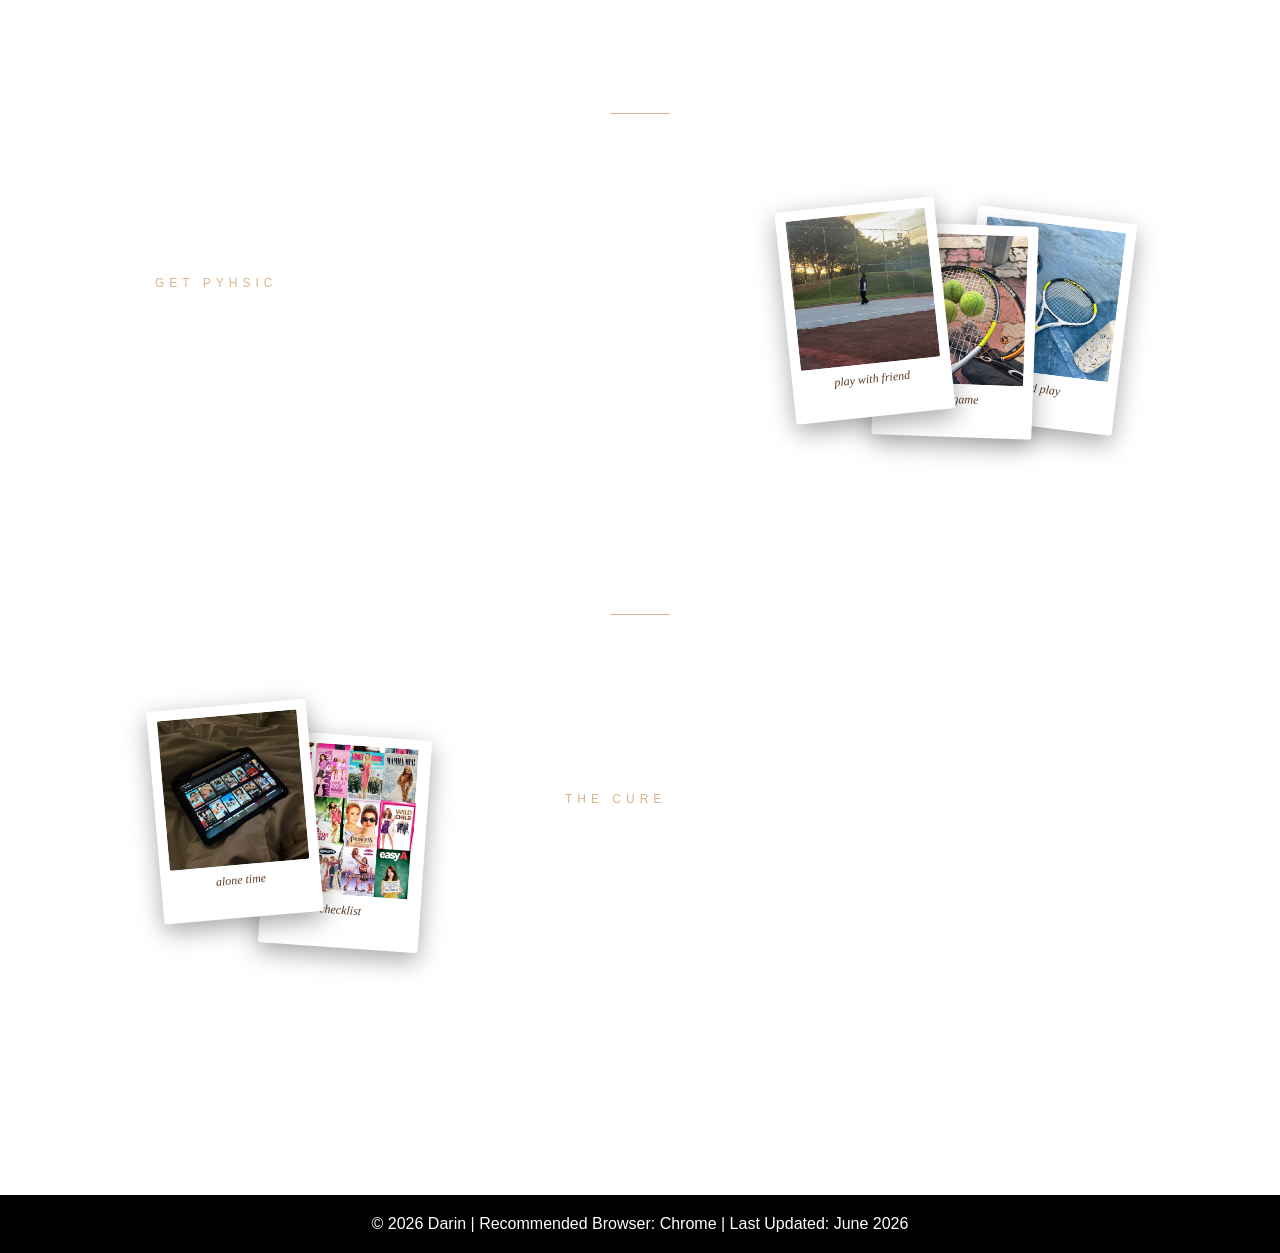
<file: hobby.html>
<!DOCTYPE html>
<html lang="en">
<head>
<meta charset="UTF-8">
<meta name="viewport" content="width=device-width, initial-scale=1.0">
<title>My Hobby</title>

<link rel="stylesheet" href="style.css">
</head>

<body>
<body id="top">
<a href="#top" class="back-to-top" title="Back to Top">↑</a>
<nav>
    <div class="logo">DARIN DIARY</div>

    <ul>
        <li><a href="index.html">Home</a></li>
        <li><a href="profile.html">About Me</a></li>
        <li><a href="education.html">Education</a></li>
        <li><a href="experience.html">Experience</a></li>
        <li><a href="family.html">Family</a></li>
        <li><a href="friends.html">Friends</a></li>
        <li><a href="hobby.html">Hobby</a></li>
        <li><a href="gallery.html">Gallery</a></li>
    </ul>
</nav>

<audio autoplay loop hidden>
    <source src="audio/music.mp3" type="audio/mpeg">
</audio>


<div class="hobby-page">
  <p class="hobby-page-title">Things I Love</p>
  <h1>My Hobbies</h1>

  <!-- 1. Cooking & Baking — photos LEFT, text RIGHT -->
  <div class="hobby-row">
    <div class="polaroid-group three">
      <div class="polaroid">
        <img src="images/cook.jpg" alt="Cooking">
        <p class="polaroid-caption">in the kitchen ♡</p>
      </div>
      <div class="polaroid">
        <img src="images/bread.jpg" alt="Baking">
        <p class="polaroid-caption">fresh from oven</p>
      </div>
      <div class="polaroid">
        <img src="images/cake.jpg" alt="Baking">
        <p class="polaroid-caption">my creation</p>
      </div>
    </div>
    <div class="hobby-info">
      <p class="hobby-label">Cooking is my therapy</p>
      <h2>Cooking & Baking</h2>
      <p>There is something so therapeutic about being in the kitchen. I love experimenting with new recipes, baking sweet treats, and cooking for the people I love. Food is my love language. I shared my cooking with the people I love </p>
    </div>
  </div>

  <div class="hobby-divider"></div>

  <!-- 2. Reading — photos RIGHT, text LEFT -->
  <div class="hobby-row reverse">
    <div class="polaroid-group two">
      <div class="polaroid">
        <img src="images/book1.jpg" alt="Reading">
        <p class="polaroid-caption">lost in a book</p>
      </div>
      <div class="polaroid">
        <img src="images/book2.jpg" alt="Reading">
        <p class="polaroid-caption">coffee and book</p>
      </div>
    </div>
    <div class="hobby-info">
      <p class="hobby-label">Little excape from reality</p>
      <h2>Reading</h2>
      <p>Books are my escape. Whether it is a cozy romance or a thrilling mystery, I love getting lost in a good story. Reading gives me a little world of my own.</p>
    </div>
  </div>

  <div class="hobby-divider"></div>

  <!-- 3. Drawing — photos LEFT, text RIGHT -->
  <div class="hobby-row">
    <div class="polaroid-group two">
      <div class="polaroid">
        <img src="images/draw1.jpg" alt="Drawing">
        <p class="polaroid-caption">my sketches</p>
      </div>
      <div class="polaroid">
        <img src="images/draw2.jpg" alt="Drawing">
        <p class="polaroid-caption">art time</p>
      </div>
    </div>
    <div class="hobby-info">
      <p class="hobby-label">Stress release</p>
      <h2>Drawing</h2>
      <p>Drawing is how I express what words cannot. I love sketching little things, especially flowers and animals.</p>
    </div>
  </div>

  <div class="hobby-divider"></div>

  <!-- 4. Tennis — photos RIGHT, text LEFT -->
  <div class="hobby-row reverse">
    <div class="polaroid-group three">
      <div class="polaroid">
        <img src="images/tennis1.jpg" alt="Tennis">
        <p class="polaroid-caption">play with friend</p>
      </div>
      <div class="polaroid">
        <img src="images/tennis2.jpg" alt="Tennis">
        <p class="polaroid-caption"> after game</p>
      </div>
      <div class="polaroid">
        <img src="images/tennis3.jpg" alt="Tennis">
        <p class="polaroid-caption">good play</p>
      </div>
    </div>
    <div class="hobby-info">
      <p class="hobby-label">Get pyhsic</p>
      <h2>Tennis</h2>
      <p>Tennis keeps me active and sharp. I love the energy of the court, the sound of the ball, and the feeling of a good rally. It is my favourite way to unwind and stay fit.</p>
    </div>
  </div>

  <div class="hobby-divider"></div>

  <!-- 5. Watching Romcom — photos LEFT, text RIGHT -->
  <div class="hobby-row">
    <div class="polaroid-group two">
      <div class="polaroid">
        <img src="images/romcom1.jpg" alt="Watching movies">
        <p class="polaroid-caption">alone time</p>
      </div>
      <div class="polaroid">
        <img src="images/romcom2.jpg" alt="Watching movies">
        <p class="polaroid-caption">checklist</p>
      </div>
    </div>
    <div class="hobby-info">
      <p class="hobby-label">The cure</p>
      <h2>Watching Romcom Movies</h2>
      <p>No one loves romcom more than I do. The 2000s romcom movie is my favourite. </p>
    </div>
  </div>

</div>

<!-- Footer -->
<footer>
  <p>© 2026 Darin | Recommended Browser: Chrome | Last Updated: June 2026</p>
</body>
</html>
</file>
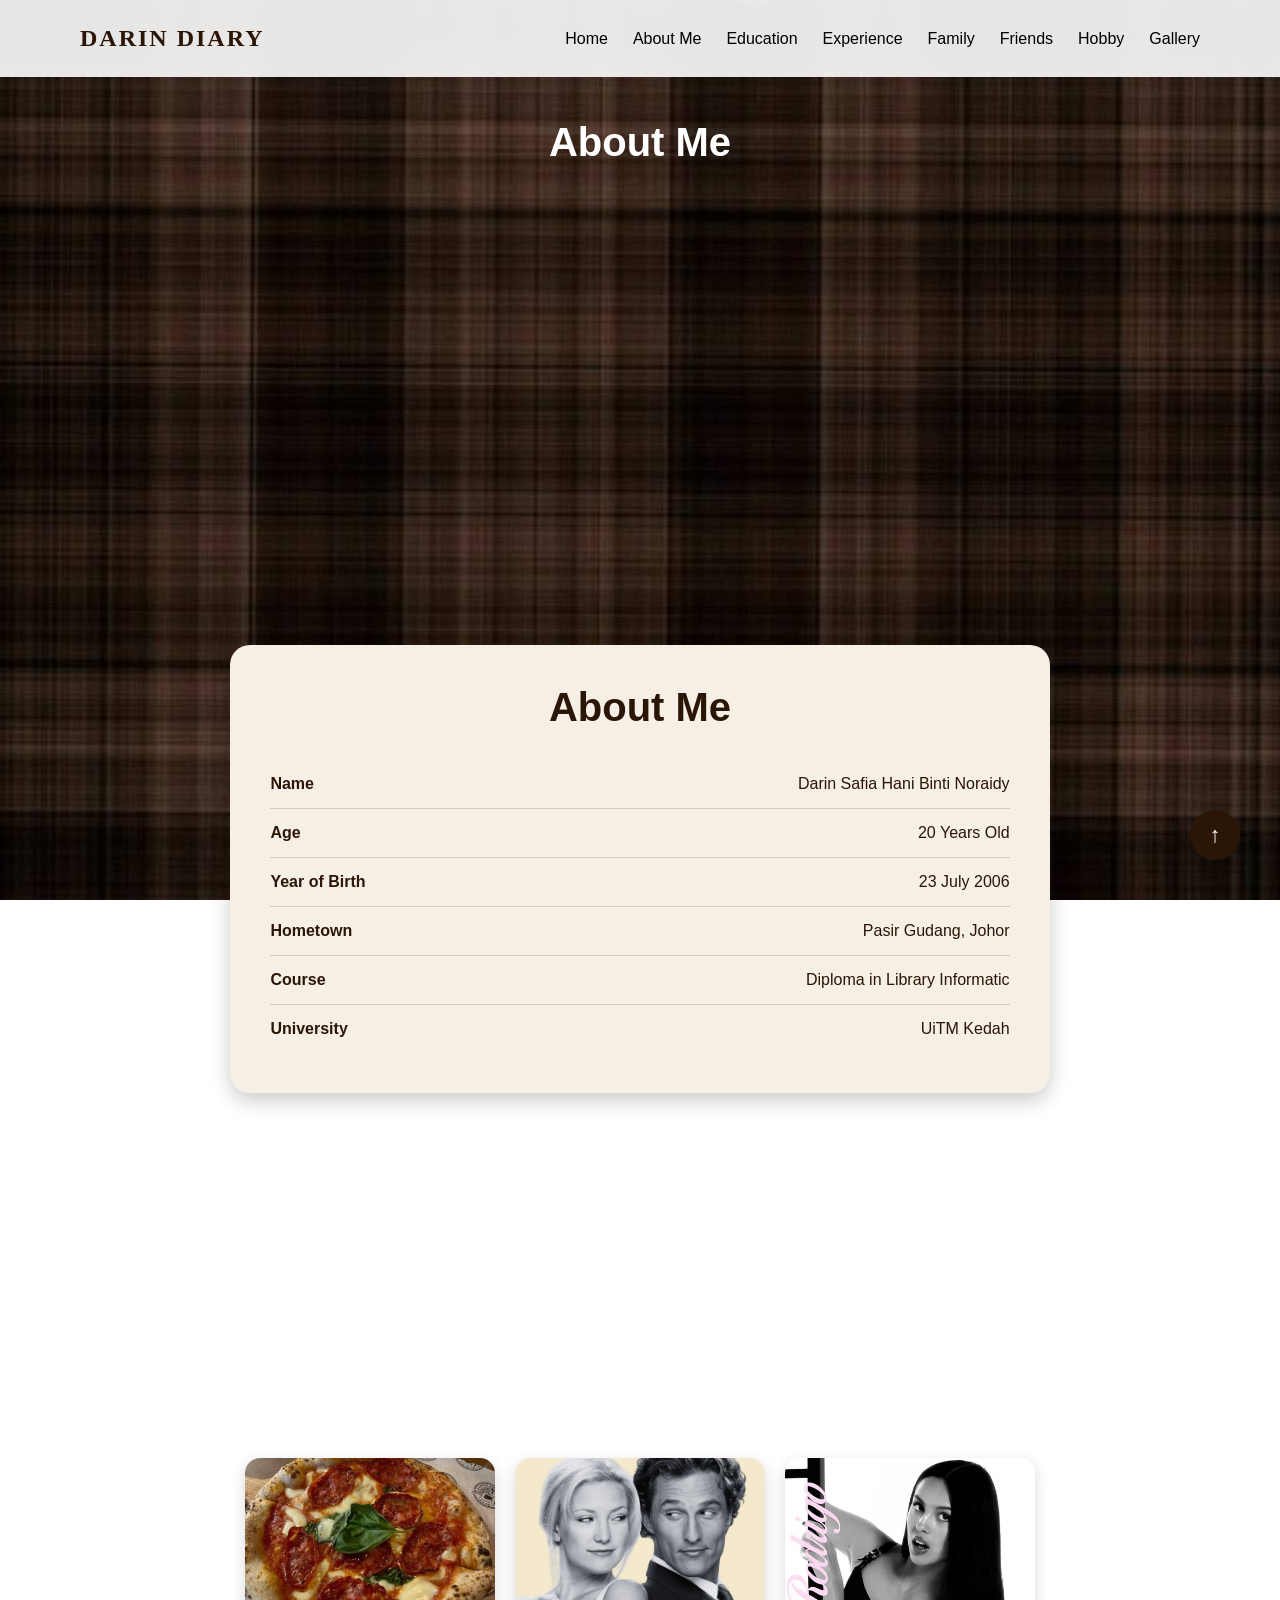
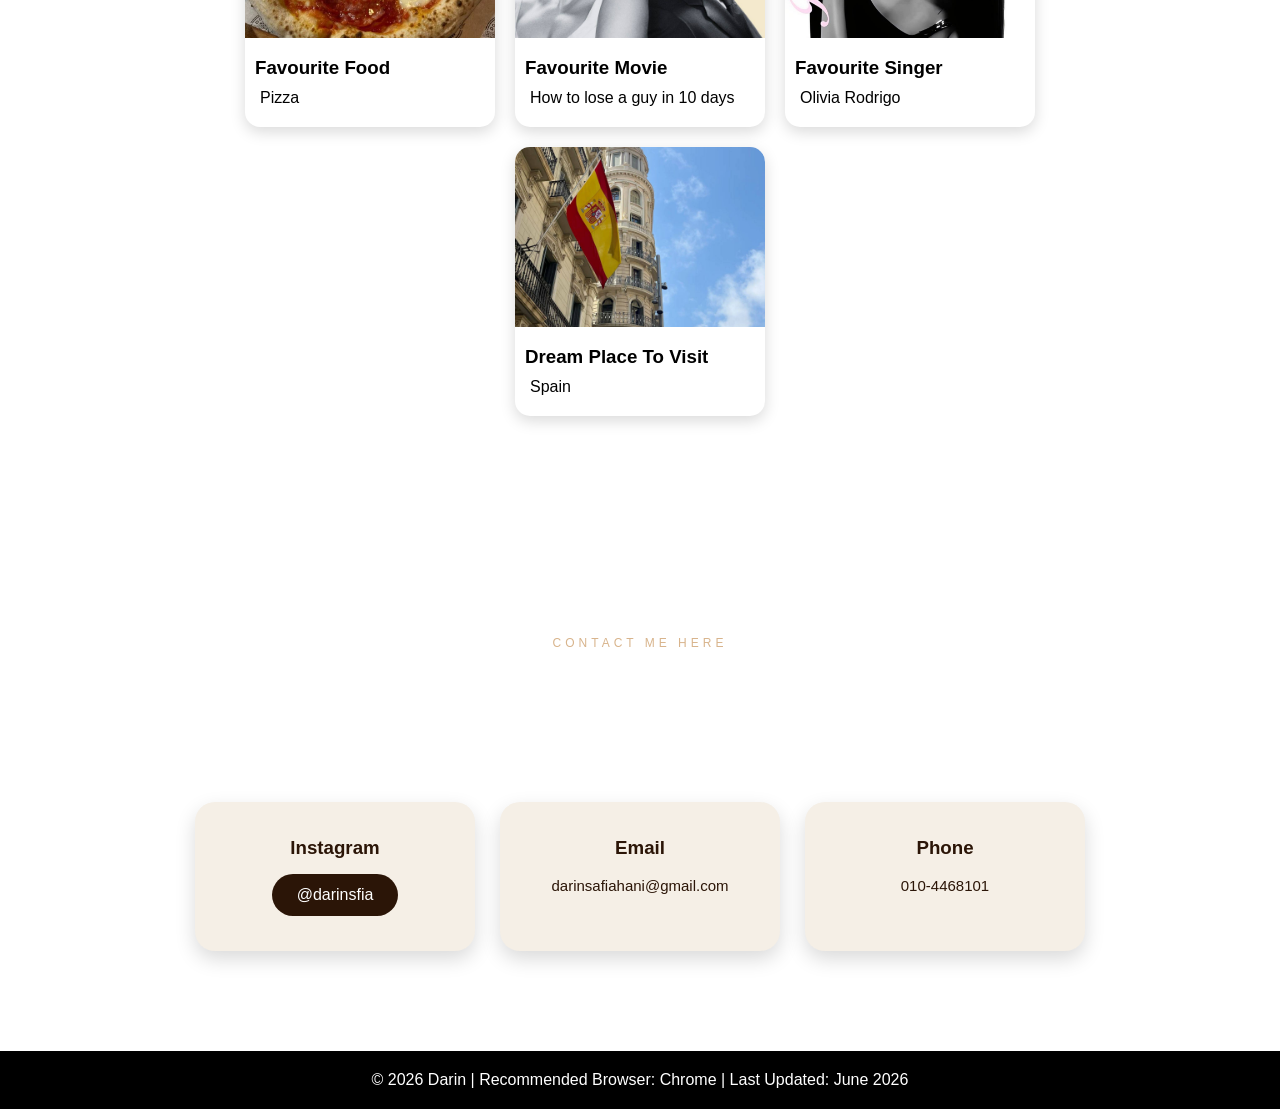
<file: profile.html>
<!DOCTYPE html>
<html lang="en">
<head>
<meta charset="UTF-8">
<meta name="viewport" content="width=device-width, initial-scale=1.0">

<title>My Personal Website</title>

<meta name="description" content="Personal Website">
<meta name="keywords" content="personal, portfolio, student">
<meta name="author" content="Darin">

<link rel="stylesheet" href="style.css">
</head>

<body>
<body id="top">
<a href="#top" class="back-to-top" title="Back to Top">↑</a>
<!-- Navigation -->
<nav>
    <div class="logo">DARIN DIARY</div>

    <ul>
        <li><a href="index.html">Home</a></li>
        <li><a href="profile.html">About Me</a></li>
        <li><a href="education.html">Education</a></li>
        <li><a href="experience.html">Experience</a></li>
        <li><a href="family.html">Family</a></li>
        <li><a href="friends.html">Friends</a></li>
        <li><a href="hobby.html">Hobby</a></li>
        <li><a href="gallery.html">Gallery</a></li>

   </ul>
</nav>

<!-- About -->
<section id="about">
    <h2>About Me</h2>

    <video autoplay muted loop playsinline>
        <source src="images/myphoto.mp4" type="video/mp4">
    </video>

<audio autoplay loop hidden>
    <source src="audio/music.mp3" type="audio/mpeg">
</audio>

<div class="intro-box">

    <h2>About Me</h2>

    <div class="info-row">
        <span>Name</span>
        <span>Darin Safia Hani Binti Noraidy</span>
    </div>

    <div class="info-row">
        <span>Age</span>
        <span>20 Years Old</span>
    </div>

    <div class="info-row">
        <span>Year of Birth</span>
        <span>23 July 2006</span>
    </div>

    <div class="info-row">
        <span>Hometown</span>
        <span>Pasir Gudang, Johor</span>
    </div>

    <div class="info-row">
        <span>Course</span>
        <span>Diploma in Library Informatic</span>
    </div>

    <div class="info-row">
        <span>University</span>
        <span>UiTM Kedah</span>
    </div>
</div>
</section>

<section class="little-things">

    <h2>Little Things About Me</h2>

    <div class="things-container">

        <div class="thing-card">
 <img src="images/pizza.jpg" alt="Favourite Food">
            <h3>Favourite Food</h3>
            <p>Pizza</p>
        </div>

        <div class="thing-card">
<img src="images/movie.jpg" alt="Favourite Movie">
            <h3>Favourite Movie</h3>
            <p>How to lose a guy in 10 days</p>
        </div>

        <div class="thing-card">
<img src="images/singer.jpg" alt="Favourite Singer">
            <h3>Favourite Singer</h3>
            <p>Olivia Rodrigo</p>
        </div>

        <div class="thing-card">
 <img src="images/spain.jpg" alt="Dream Place">
            <h3>Dream Place To Visit</h3>
            <p>Spain</p>
        </div>

    </div>

</section>

   <section class="contact-section">

    <p class="small-title">CONTACT ME HERE</p>

    <h2>Let's Connect</h2>

    <p class="contact-text">
        Feel free to reach out or follow me on social media.
    </p>

    <div class="contact-cards">

        <div class="contact-card">
            <h3>Instagram</h3>

            <a href="https://instagram.com/darinsfia"
               target="_blank"
               class="instagram-btn">
               @darinsfia
            </a>
        </div>

        <div class="contact-card">
            <h3>Email</h3>
            <p class="contact-info">
                darinsafiahani@gmail.com
            </p>
        </div>

        <div class="contact-card">
            <h3>Phone</h3>
            <p class="contact-info">
                010-4468101
            </p>
        </div>

</section>

<!-- Footer -->
<footer>
    <p>
        © 2026 Darin | Recommended Browser: Chrome |
        Last Updated: June 2026
    </p>
</body>
</html>
</file>
<file: style.css>
html, body {
    margin: 0;
    padding: 0;
    width: 100%;
    max-width: 100%;
    overflow-x: hidden; 
}

* {
    margin: 0;
    padding: 0;
    box-sizing: border-box;
    font-family: 'Georgia', sans-serif;
}

html {
    scroll-behavior: smooth;
}
/* Page Transition */
body {
    animation: fadeIn 0.4s ease;
}

@keyframes fadeIn {
    from { opacity: 0; }
    to   { opacity: 1; }
}
body{
  
    background-image: url('images/bg.jpg');
    background-attachment: fixed;
    background-size: auto;
    background-position: center;
    background-repeat: repeat;
    color: white;
}
nav{
    position:fixed;
    width:100%;
    top:0;
    display:flex;
    justify-content:space-between;
    align-items:center;
    padding:25px 80px;
    background:rgba(255,255,255,0.9);
    backdrop-filter:blur(10px);
    z-index:1000;
}

nav ul{
    display:flex;
    list-style:none;
    gap:25px;
}

nav a{
    text-decoration:none;
    color:black;
    font-weight:500;
}

.logo{
    color:black;
    font-weight:bold;
    font-family:'Playfair Display', Georgia, serif;
    letter-spacing:3px;
    font-size:18px;
}
.logo {
    font-family: 'Playfair Display', serif;
    font-size: 24px;
    font-weight: 700;
    letter-spacing: 2px;
    text-transform: uppercase;
    color: #2B1507;
}

  /* ── Banner ── */
  .home-banner {
    width: 100%;
    height: 100vh;
    position: relative;
    overflow: hidden;
    margin-top: 0;
  }

  .home-banner video {
    position: absolute;
    top: 0;
    left: 0;
    width: 100%;
    height: 100%;
    object-fit: cover;
    object-position: center;
    display: block;
    z-index: 1;
}

    /* scroll hint */
  .scroll-hint {
    position: absolute;
    bottom: 35px;
    left: 50%;
    transform: translateX(-50%);
    z-index: 2;
    display: flex;
    flex-direction: column;
    align-items: center;
    gap: 8px;
    color: rgba(255,255,255,0.5);
    font-size: 11px;
    letter-spacing: 3px;
    text-transform: uppercase;
    animation: bounce 2s infinite;
  }

  .scroll-hint span {
    font-size: 20px;
  }

  @keyframes bounce {
    0%, 100% { transform: translateX(-50%) translateY(0); }
    50%       { transform: translateX(-50%) translateY(8px); }
  }

  /* ── Title Section ── */
  .home-title-section {
    text-align: center;
    padding: 100px 10% 60px;
    border-bottom: 1px solid rgba(255,255,255,0.08);
  }

  .home-eyebrow {
    font-size: 12px;
    letter-spacing: 6px;
    text-transform: uppercase;
    color: #d8b48c;
    margin-bottom: 20px;
  }

  .home-title-section h1 {
    font-family: 'Playfair Display', Georgia, serif;
    font-size: 80px;
    font-weight: normal;
    color: white;
    line-height: 1.1;
    margin-bottom: 20px;
  }

  .home-title-section .home-tagline {
    font-size: 14px;
    letter-spacing: 5px;
    text-transform: uppercase;
    color: rgba(255,255,255,0.5);
  }

  /* ── Quote Section ── */
  .home-quote-section {
    text-align: center;
    padding: 80px 10% 100px;
  }

  .home-quote-section .quote-eyebrow {
    font-size: 12px;
    letter-spacing: 5px;
    text-transform: uppercase;
    color: #d8b48c;
    margin-bottom: 40px;
  }

  .quote-box {
    max-width: 700px;
    margin: 0 auto;
  }

  .quote-mark {
    font-family: 'Playfair Display', Georgia, serif;
    font-size: 100px;
    color: #d8b48c;
    line-height: 0.4;
    margin-bottom: 30px;
    display: block;
  }

  .quote-text {
    font-family: 'Playfair Display', Georgia, serif;
    font-size: 26px;
    font-style: italic;
    font-weight: normal;
    color: white;
    line-height: 1.8;
    margin-bottom: 40px;
  }

  .quote-divider {
    width: 50px;
    height: 1px;
    background: #d8b48c;
    margin: 0 auto 20px;
  }

  .quote-author {
    font-size: 12px;
    letter-spacing: 5px;
    text-transform: uppercase;
    color: #d8b48c;
  }

  /* ── Back to Top ── */
  .back-to-top {
    position: fixed;
    bottom: 30px;
    right: 30px;
    background: #d8b48c;
    color: #2B1507;
    width: 45px;
    height: 45px;
    border-radius: 50%;
    display: flex;
    align-items: center;
    justify-content: center;
    text-decoration: none;
    font-size: 20px;
    box-shadow: 0 5px 15px rgba(0,0,0,0.3);
    transition: 0.3s;
    z-index: 999;
  }

  .back-to-top:hover {
    background: #2B1507;
    color: white;
  }

  /* ── Hero ── */
  .hero {
    height: 100vh;
    position: relative;
    overflow: hidden;
  }

  .hero video {
    width: 100%;
    height: 100%;
    object-fit: cover;
  }

  .hero::after {
    content: '';
    position: absolute;
    inset: 0;
    background: rgba(0,0,0,0.35);
  }

  .hero-text {
    position: absolute;
    top: 50%;
    left: 50%;
    transform: translate(-50%, -50%);
    text-align: center;
    color: white;
    z-index: 2;
    width: 90%;
  }

  .hero-eyebrow {
    font-size: 12px;
    letter-spacing: 6px;
    text-transform: uppercase;
    color: #d8b48c;
    margin-bottom: 20px;
  }

  .hero-text h1 {
    font-size: 72px;
    font-weight: normal;
    line-height: 1.1;
    letter-spacing: 2px;
    margin-bottom: 20px;
  }

  .hero-text p {
    font-size: 16px;
    letter-spacing: 3px;
    text-transform: uppercase;
    color: rgba(255,255,255,0.75);
    margin-bottom: 40px;
  }

  .hero-btn {
    display: inline-block;
    padding: 14px 36px;
    border: 1px solid rgba(255,255,255,0.7);
    color: white;
    text-decoration: none;
    font-size: 13px;
    letter-spacing: 3px;
    text-transform: uppercase;
    border-radius: 40px;
    transition: 0.3s;
    backdrop-filter: blur(4px);
  }

  .hero-btn:hover {
    background: white;
    color: #2B1507;
  }

  .scroll-hint {
    position: absolute;
    bottom: 35px;
    left: 50%;
    transform: translateX(-50%);
    z-index: 2;
    display: flex;
    flex-direction: column;
    align-items: center;
    gap: 8px;
    color: rgba(255,255,255,0.5);
    font-size: 11px;
    letter-spacing: 3px;
    text-transform: uppercase;
    animation: bounce 2s infinite;
  }

  .scroll-hint span {
    font-size: 20px;
  }

  @keyframes bounce {
    0%, 100% { transform: translateX(-50%) translateY(0); }
    50%       { transform: translateX(-50%) translateY(8px); }
  }

  /* ── Slider Section ── */
  .home-slider {
    padding: 100px 10%;
    text-align: center;
  }

  .section-eyebrow {
    font-size: 12px;
    letter-spacing: 5px;
    text-transform: uppercase;
    color: #d8b48c;
    margin-bottom: 12px;
  }

  .home-slider h2 {
    font-size: 42px;
    font-weight: normal;
    color: white;
    margin-bottom: 50px;
  }

  .slider {
    width: 100%;
    height: 550px;
    position: relative;
    overflow: hidden;
    border-radius: 24px;
    box-shadow: 0 30px 80px rgba(0,0,0,0.5);
  }

  .slide {
    position: absolute;
    width: 100%;
    height: 100%;
    object-fit: cover;
    opacity: 0;
    transition: opacity 0.8s ease;
  }

  .slide.active {
    opacity: 1;
  }

  .dots {
    display: flex;
    justify-content: center;
    gap: 10px;
    margin-top: 25px;
  }

  .dot {
    width: 8px;
    height: 8px;
    border-radius: 50%;
    background: rgba(255,255,255,0.3);
    cursor: pointer;
    transition: 0.3s;
  }

  .dot.active {
    background: #d8b48c;
    transform: scale(1.3);
  }

  /* ── Quote Section ── */
  .quote-section {
    padding: 80px 10%;
    text-align: center;
    border-top: 1px solid rgba(255,255,255,0.08);
  }

  .quote-box {
    max-width: 750px;
    margin: 0 auto;
  }

  .quote-mark {
    font-size: 80px;
    color: #d8b48c;
    line-height: 0.5;
    margin-bottom: 20px;
    font-family: Georgia, serif;
  }

  .quote-text {
    font-size: 24px;
    font-weight: normal;
    color: white;
    line-height: 1.7;
    letter-spacing: 0.5px;
    font-style: italic;
    margin-bottom: 30px;
  }

  .quote-divider {
    width: 40px;
    height: 1px;
    background: #d8b48c;
    margin: 0 auto 20px;
  }

  .quote-author {
    font-size: 13px;
    letter-spacing: 4px;
    text-transform: uppercase;
    color: #d8b48c;
  }

  /* ── Nav Strip ── */
  .nav-strip {
    display: flex;
    justify-content: center;
    gap: 50px;
    flex-wrap: wrap;
    padding: 60px 10%;
    border-top: 1px solid rgba(255,255,255,0.08);
  }

  .nav-strip a {
    color: rgba(255,255,255,0.5);
    text-decoration: none;
    font-size: 11px;
    letter-spacing: 4px;
    text-transform: uppercase;
    transition: 0.3s;
  }

  .nav-strip a:hover {
    color: #d8b48c;
  }
  /* scroll hint */
  .scroll-hint {
    position: absolute;
    bottom: 35px;
    left: 50%;
    transform: translateX(-50%);
    z-index: 2;
    display: flex;
    flex-direction: column;
    align-items: center;
    gap: 8px;
    color: rgba(255,255,255,0.5);
    font-size: 11px;
    letter-spacing: 3px;
    text-transform: uppercase;
    animation: bounce 2s infinite;
  }

  .scroll-hint span {
    font-size: 20px;
    }

  home-slider {
    width: 100vw;
    position: relative;
    padding: 60px 0;
    background: #fcfbfa;
    margin: 0;
}


.slider {
    width: 100%;       
    max-width: 100vw;
    height: 70vh;      
    position: relative;
    margin: 0;
    border-radius: 0; 
    box-shadow: none;  
}


.slide {
    width: 100%;
    height: 100%;
    object-fit: cover; 
}
  .slide.active {
    opacity: 1;
  }

  .dots {
    display: flex;
    justify-content: center;
    gap: 10px;
    margin-top: 25px;
  }

  .dot {
    width: 8px;
    height: 8px;
    border-radius: 50%;
    background: rgba(255,255,255,0.3);
    cursor: pointer;
    transition: 0.3s;
  }

  .dot.active {
    background: #d8b48c;
    transform: scale(1.3);
  }


/* Sections */

section{
    padding:120px 10%;
}

h2{
    font-size:40px;
    margin-bottom:40px;
}

/* Card */

.card{
    display:flex;
    gap:40px;
    align-items:center;
}
#about
{
    text-align:center;
}

#about video{
    width:800px;
    max-width:100%;
    border-radius:20px;
    margin:20px auto;
    display:block;

}
td{
padding:15px;
border:1px solid #ccc;
}
  .hobby-page {
    min-height: 100vh;
    padding-top: 140px;
    padding-bottom: 80px;
  }

  .hobby-page-title {
    font-size: 14px;
    letter-spacing: 5px;
    text-transform: uppercase;
    color: #d8b48c;
    margin-bottom: 10px;
    text-align: center;
  }

  .hobby-page h1 {
    font-size: 48px;
    text-align: center;
    color: white;
    margin-bottom: 80px;
    font-weight: normal;
  }

  /* ── Hobby Row ── */
  .hobby-row {
    display: flex;
    align-items: center;
    gap: 70px;
    max-width: 1050px;
    margin: 0 auto 90px;
    padding: 0 40px;
  }

  .hobby-row.reverse {
    flex-direction: row-reverse;
  }

  /* ── Polaroid Group ── */
  .polaroid-group {
    position: relative;
    flex-shrink: 0;
    width: 340px;
    height: 320px;
  }

  /* 2 photos per hobby */
  .polaroid-group.two .polaroid:nth-child(1) {
    position: absolute;
    top: 0;
    left: 0;
    transform: rotate(-5deg);
    z-index: 2;
  }

  .polaroid-group.two .polaroid:nth-child(2) {
    position: absolute;
    top: 30px;
    left: 110px;
    transform: rotate(4deg);
    z-index: 1;
  }

  /* 3 photos per hobby */
  .polaroid-group.three .polaroid:nth-child(1) {
    position: absolute;
    top: 0;
    left: 0;
    transform: rotate(-6deg);
    z-index: 3;
  }

  .polaroid-group.three .polaroid:nth-child(2) {
    position: absolute;
    top: 20px;
    left: 90px;
    transform: rotate(2deg);
    z-index: 2;
  }

  .polaroid-group.three .polaroid:nth-child(3) {
    position: absolute;
    top: 10px;
    left: 180px;
    transform: rotate(7deg);
    z-index: 1;
  }

  /* Polaroid card */
  .polaroid {
    background: #fff;
    padding: 10px 10px 30px;
    box-shadow: 0 8px 25px rgba(0,0,0,0.35);
    border-radius: 3px;
    transition: transform 0.3s ease, z-index 0s;
    cursor: pointer;
    width: 160px;
  }

  .polaroid:hover {
    transform: rotate(0deg) scale(1.08) !important;
    z-index: 10 !important;
  }

  .polaroid img {
    width: 100%;
    height: 150px;
    object-fit: cover;
    display: block;
    border-radius: 2px;
  }

  .polaroid-caption {
    text-align: center;
    font-size: 12px;
    color: #5c3b24;
    margin-top: 8px;
    font-style: italic;
    font-family: Georgia, serif;
  }

  /* ── Hobby Info ── */
  .hobby-info {
    flex: 1;
  }

  .hobby-info .hobby-label {
    font-size: 12px;
    letter-spacing: 5px;
    text-transform: uppercase;
    color: #d8b48c;
    margin-bottom: 12px;
  }

  .hobby-info h2 {
    font-size: 36px;
    color: white;
    font-weight: normal;
    margin-bottom: 20px;
    line-height: 1.2;
  }

  .hobby-info p {
    font-size: 15px;
    line-height: 1.9;
    color: rgba(255,255,255,0.75);
    max-width: 420px;
  }

  /* ── Divider ── */
  .hobby-divider {
    width: 60px;
    height: 1px;
    background: #d8b48c;
    margin: 0 auto 90px;
  }

  .exp-page {
    min-height: 100vh;
    padding-top: 140px;
    padding-bottom: 80px;
  }

  .exp-page-title {
    font-size: 14px;
    letter-spacing: 5px;
    text-transform: uppercase;
    color: #d8b48c;
    margin-bottom: 10px;
    text-align: center;
  }

  .exp-page h1 {
    font-size: 48px;
    text-align: center;
    color: white;
    font-weight: normal;
    margin-bottom: 60px;
  }

  .exp-page {
    min-height: 100vh;
    padding-top: 140px;
    padding-bottom: 80px;
    padding-left: 10%;
    padding-right: 10%;
  }

  .exp-page-title {
    font-size: 14px;
    letter-spacing: 5px;
    text-transform: uppercase;
    color: #d8b48c;
    margin-bottom: 10px;
    text-align: center;
  }

  .exp-page h1 {
    font-size: 48px;
    text-align: center;
    color: white;
    font-weight: normal;
    margin-bottom: 60px;
  }

  table {
    width: 100%;
    border-collapse: collapse;
  }

  th {
    background: #d8b48c;
    color: #2B1507;
    padding: 15px 20px;
    text-align: left;
    font-size: 14px;
    letter-spacing: 2px;
    text-transform: uppercase;
  }

  td {
    background: #f5efe7;
    color: #2B1507;
    padding: 15px 20px;
    font-size: 14px;
    line-height: 1.8;
    border-bottom: 1px solid #e0d0c0;
    vertical-align: top;
  }

  tr:hover td {
    background: #ede3d8;
  }

  /* ── Video Section ── */
  .exp-video-section {
    text-align: center;
    margin-top: 60px;
  }

  .exp-video-section .video-label {
    font-size: 12px;
    letter-spacing: 5px;
    text-transform: uppercase;
    color: #d8b48c;
    margin-bottom: 10px;
  }

  .exp-video-section h2 {
    font-size: 32px;
    color: white;
    font-weight: normal;
    margin-bottom: 10px;
  }

  .exp-video-section p {
    font-size: 14px;
    color: rgba(255,255,255,0.6);
    margin-bottom: 30px;
  }

  .exp-video-section video {
    width: 100%;
    max-width: 700px;
    border-radius: 20px;
    box-shadow: 0 20px 60px rgba(0,0,0,0.5);
    display: block;
    margin: 0 auto;
  }

/* ── Photo Gallery Thumbnails ── */
.photo-gallery {
  padding: 50px 40px;
  background: #fdf6f0;
}
.photo-gallery .section-label {
  text-align: center;
  display: block;
  color: #a0826d;
  font-size: 0.8rem;
  letter-spacing: 0.12em;
  text-transform: uppercase;
  margin-bottom: 6px;
}
.photo-gallery h2 {
  text-align: center;
  font-size: 1.9rem;
  color: #2B1507;
  margin-bottom: 8px;
}
.photo-gallery p.gallery-sub {
  text-align: center;
  color: #7a5c48;
  font-size: 0.92rem;
  margin-bottom: 32px;
}
.thumb-grid {
  display: grid;
  grid-template-columns: repeat(auto-fit, minmax(180px, 1fr));
  gap: 16px;
  max-width: 900px;
  margin: 0 auto;
}
.thumb-item {
  position: relative;
  border-radius: 10px;
  overflow: hidden;
  cursor: pointer;
  box-shadow: 0 4px 16px rgba(43,21,7,0.12);
  aspect-ratio: 1 / 1;
  background: #e8d5c4;
}
.thumb-item img {
  width: 100%;
  height: 100%;
  object-fit: cover;
  display: block;
  transition: transform 0.4s ease;
}
.thumb-item:hover img {
  transform: scale(1.08);
}
.thumb-overlay {
  position: absolute;
  inset: 0;
  background: rgba(43,21,7,0.55);
  display: flex;
  align-items: center;
  justify-content: center;
  opacity: 0;
  transition: opacity 0.3s;
}
.thumb-item:hover .thumb-overlay {
  opacity: 1;
}
.thumb-overlay span {
  color: #fff;
  font-size: 0.82rem;
  letter-spacing: 0.08em;
  text-transform: uppercase;
}

/* Lightbox */
.lightbox {
  display: none;
  position: fixed;
  inset: 0;
  background: rgba(0,0,0,0.85);
  z-index: 999;
  align-items: center;
  justify-content: center;
  flex-direction: column;
  gap: 12px;
}
.lightbox.open {
  display: flex;
}
.lightbox img {
  max-width: 90vw;
  max-height: 75vh;
  border-radius: 10px;
  box-shadow: 0 8px 40px rgba(0,0,0,0.5);
}
.lightbox-caption {
  color: #f5deb3;
  font-size: 0.88rem;
  letter-spacing: 0.06em;
}
.lightbox-close {
  position: absolute;
  top: 20px;
  right: 28px;
  color: white;
  font-size: 2rem;
  cursor: pointer;
  line-height: 1;
  background: none;
  border: none;
}

/* ── Video Section ── */
.exp-video-section {
  padding: 60px 40px;
  text-align: center;
  max-width: 900px;
  margin: 0 auto;
}
.exp-video-section .video-label {
  color: #a0826d;
  font-size: 0.8rem;
  letter-spacing: 0.12em;
  text-transform: uppercase;
  margin-bottom: 6px;
}
.exp-video-section h2 {
  font-size: 1.9rem;
  color: #2B1507;
  margin-bottom: 8px;
}
.exp-video-section p {
  color: #7a5c48;
  margin-bottom: 28px;
}
.exp-video-section video {
  width: 100%;
  max-width: 720px;
  border-radius: 14px;
  box-shadow: 0 8px 40px rgba(43,21,7,0.18);
  display: block;
  margin: 0 auto;
}

/* ── External Links ── */
.ext-links-section {
  padding: 40px 40px 60px;
  text-align: center;
}
.ext-links-section .section-label {
  color: #a0826d;
  font-size: 0.8rem;
  letter-spacing: 0.12em;
  text-transform: uppercase;
  margin-bottom: 6px;
  display: block;
}
.ext-links-section h2 {
  font-size: 1.5rem;
  color: #2B1507;
  margin-bottom: 24px;
}
.ext-link-cards {
  display: flex;
  justify-content: center;
  gap: 16px;
  flex-wrap: wrap;
}
.ext-link-card {
  text-decoration: none;
  background: #fff;
  border: 1.5px solid #e8d5c4;
  border-radius: 12px;
  padding: 20px 28px;
  width: 180px;
  text-align: center;
  transition: all 0.25s;
  box-shadow: 0 3px 12px rgba(43,21,7,0.07);
}
.ext-link-card:hover {
  border-color: #2B1507;
  transform: translateY(-4px);
  box-shadow: 0 8px 24px rgba(43,21,7,0.14);
}
.ext-link-card .link-icon {
  font-size: 1.8rem;
  margin-bottom: 8px;
  display: block;
}
.ext-link-card .link-name {
  font-size: 0.88rem;
  font-weight: 600;
  color: #2B1507;
  display: block;
  margin-bottom: 4px;
}
.ext-link-card .link-desc {
  font-size: 0.75rem;
  color: #a0826d;
}

.section-sep {
  border: none;
  border-top: 1.5px solid #ede0d4;
  margin: 0 40px;

}


/* Timeline */

.item{
    margin-bottom:25px;
    padding:20px;
    background:white;
    border-radius:15px;
}
/* Slider */

.slider{
    width:65%;
    max-width:700px;
    height:300px;
    margin:40px auto;
    position:relative;
    overflow:hidden;
    border-radius:20px;
}
.slide{
    position:absolute;
    width:100%;
    height:100%;
    object-fit:cover;

    opacity:0;
    transition:0.5s;
}

.slide.active{
    opacity:1;
}

/* Bullets */

.dots{
    position:absolute;
    bottom:20px;
    left:50%;
    transform:translateX(-50%);
}

.dot{
    display:inline-block;
    width:12px;
    height:12px;
    border-radius:50%;
    background:white;
    margin:0 5px;
    cursor:pointer;
}

.dot.active{
    background:#8b5e3c;
}
.dot.active{
    background:#8b5e3c;
}

.intro-box{
    width:80%;
    max-width:800px;

    margin:40px auto;
    padding:40px;

    background:#f5efe6;
    color:#2B1507;

    border-radius:20px;

    box-shadow:0 8px 20px rgba(0,0,0,0.15);
}

.intro-box h2{
    text-align:center;
    margin-bottom:30px;
}

.info-row{
    display:flex;
    justify-content:space-between;

    padding:15px 0;

    border-bottom:1px solid #d9c7b8;
}

.info-row span:first-child{
    font-weight:bold;
}

.info-row:last-child{
    border-bottom:none;
}
/* Little Things About Me */

.things-container{
    display:flex;
    justify-content:center;
    gap:20px;
    flex-wrap:wrap;
}
.thing-card{
    background:white;
    color:black;
    width:250px;
    border-radius:15px;
    overflow:hidden;
    box-shadow:0 5px 15px rgba(0,0,0,0.15);
}

.thing-card img{
    width:100%;
    height:180px;
    object-fit:cover;
}

.thing-card h3{
    margin:15px 10px 10px;
}

.thing-card p{
    padding:0 15px 20px;
}

/* Contact Me */

.contact-me{
    text-align:center;
    padding:80px 10%;
}

.contact-me a{
    text-decoration:none;
    color:#d4a373;
    font-weight:bold;
}

.contact-me a:hover{
    text-decoration:underline;
}

.intro-box{
    width:80%;
    max-width:900px;
    margin:40px auto;
    padding:40px;

    background:#f5efe6;
    color:#2B1507;

    border-radius:20px;
    box-shadow:0 8px 20px rgba(0,0,0,0.2);

    text-align:center;
}

.intro-box p{
    line-height:1.8;
    margin-top:15px;
}
/* Contact Section */

.contact-section{
    padding:100px 10%;
    text-align:center;
}

.small-title{
    letter-spacing:4px;
    font-size:12px;
    color:#d8b48c;
    margin-bottom:10px;
    text-transform:uppercase;
}

.contact-section h2{
    font-size:42px;
    margin-bottom:15px;
}

.contact-text{
    max-width:600px;
    margin:0 auto 50px;
    line-height:1.8;
}

.contact-cards{
    display:flex;
    justify-content:center;
    gap:25px;
    flex-wrap:wrap;
}

.contact-card{
    background:#f5efe6;
    color:#2B1507;

    width:280px;
    padding:35px 25px;

    border-radius:20px;

    box-shadow:0 8px 20px rgba(0,0,0,0.15);

    transition:0.3s;
}

.contact-card:hover{
    transform:translateY(-8px);
}

.contact-card h3{
    margin-bottom:15px;
}

.contact-info{
    font-size:15px;
    line-height:1.6;
}

.instagram-btn{
    display:inline-block;

    padding:12px 25px;

    background:#2B1507;
    color:white;

    text-decoration:none;
    border-radius:30px;

    transition:0.3s;
}

.instagram-btn:hover{
    background:#5c3b24;
}
  .edu-page {
    min-height:auto;
    padding-top: 130px;
    padding-bottom: 80px;
    display: flex;
    flex-direction: column;
    align-items: center;
  }

  .edu-page-title {
    font-size: 14px;
    letter-spacing: 5px;
    text-transform: uppercase;
    color: #d8b48c;
    margin-bottom: 10px;
    text-align: center;
  }

  .edu-page h1 {
    font-size: 48px;
    margin-bottom: 50px;
    text-align: center;
    color: white;
  }

  .education-slider {
    position: relative;
    width: 90%;
    max-width: 680px;
    background: #f5efe7;
    border-radius: 24px;
    padding: 50px 40px 40px;
    box-shadow: 0 20px 60px rgba(0,0,0,0.4);
    color: #2B1507;
    text-align: center;
    min-height: 420px;
    display: flex;
    flex-direction: column;
    align-items: center;
    justify-content: center;
  }

  .edu-slide {
    display: none;
    flex-direction: column;
    align-items: center;
    animation: fadeIn 0.5s ease;
  }

  .edu-slide.active {
    display: flex;
  }

  .school-logo {
    width: 180px;
    max-width: 100%;
    height: 130px;
    object-fit: contain;
    border-radius: 12px;
    margin-bottom: 25px;
    box-shadow: 0 4px 15px rgba(0,0,0,0.1);
  }

  .edu-slide h2 {
    font-size: 26px;
    margin-bottom: 12px;
  }

  .edu-slide h2 a {
    color: #2B1507;
    text-decoration: none;
    transition: 0.3s;
  }

  .edu-slide h2 a:hover {
    color: #b08968;
    text-decoration: underline;
  }

  .edu-slide p {
    font-size: 15px;
    line-height: 1.7;
    color: #5c3b24;
    max-width: 480px;
  }

  .visit-btn {
    display: inline-block;
    margin-top: 25px;
    padding: 12px 28px;
    background: #2B1507;
    color: white;
    text-decoration: none;
    border-radius: 30px;
    font-size: 14px;
    transition: 0.3s;
  }

  .visit-btn:hover {
    background: #5c3b24;
  }

  .slider-nav {
    display: flex;
    align-items: center;
    gap: 20px;
    margin-top: 30px;
  }

  .arrow-btn {
    background: #2B1507;
    color: white;
    border: none;
    width: 42px;
    height: 42px;
    border-radius: 50%;
    font-size: 18px;
    cursor: pointer;
    transition: 0.3s;
    display: flex;
    align-items: center;
    justify-content: center;
  }

  .arrow-btn:hover {
    background: #5c3b24;
  }

  .dots {
    display: flex;
    gap: 10px;
  }

  .dot {
    width: 11px;
    height: 11px;
    border-radius: 50%;
    background: #c9b5a3;
    cursor: pointer;
    transition: 0.3s;
  }

  .dot.active {
    background: #2B1507;
    transform: scale(1.2);
  }

  .slide-counter {
    font-size: 13px;
    color: #d8b48c;
    margin-top: 12px;
    letter-spacing: 2px;
  }
  .family-page {
    min-height: 100vh;
    padding-top: 140px;
    padding-bottom: 80px;
  }

  .family-page-title {
    font-size: 14px;
    letter-spacing: 5px;
    text-transform: uppercase;
    color: #d8b48c;
    margin-bottom: 10px;
    text-align: center;
  }

  .family-page h1 {
    font-size: 48px;
    text-align: center;
    color: white;
    margin-bottom: 70px;
  }

  .family-member {
    display: flex;
    align-items: center;
    gap: 60px;
    max-width: 900px;
    margin: 0 auto 70px;
    padding: 0 40px;
  }

  .family-member.reverse {
    flex-direction: row-reverse;
  }

  .family-member img {
    width: 280px;
    height: 320px;
    object-fit: cover;
    border-radius: 20px;
    flex-shrink: 0;
    box-shadow: 0 15px 40px rgba(0,0,0,0.4);
  }

  .family-info {
    background: #f5efe7;
    color: #2B1507;
    border-radius: 20px;
    padding: 35px 40px;
    flex: 1;
    box-shadow: 0 10px 30px rgba(0,0,0,0.2);
  }

  .family-info .role {
    font-size: 12px;
    letter-spacing: 4px;
    text-transform: uppercase;
    color: #b08968;
    margin-bottom: 8px;
  }

  .family-info h3 {
    font-size: 30px;
    margin-bottom: 15px;
  }

  .family-info p {
    font-size: 15px;
    line-height: 1.8;
    color: #5c3b24;
  }

  .family-divider {
    width: 60px;
    height: 2px;
    background: #d8b48c;
    margin: 0 auto 70px;
    border-radius: 2px;
  }

  /* Video Section */
  .family-video-section {
    text-align: center;
    padding: 0 40px 60px;
  }

  .family-video-section p.video-label {
    font-size: 13px;
    letter-spacing: 4px;
    text-transform: uppercase;
    color: #d8b48c;
    margin-bottom: 10px;
  }

  .family-video-section h2 {
    font-size: 32px;
    color: white;
    margin-bottom: 30px;
  }

  .family-video-section video {
    width: 100%;
    max-width: 680px;
    border-radius: 20px;
    box-shadow: 0 20px 60px rgba(0,0,0,0.5);
    display: block;
    margin: 0 auto;
  }
  .friends-page {
    min-height: 100vh;
    padding-top: 140px;
    padding-bottom: 80px;
  }

  .friends-page-title {
    font-size: 14px;
    letter-spacing: 5px;
    text-transform: uppercase;
    color: #d8b48c;
    margin-bottom: 10px;
    text-align: center;
  }

  .friends-page h1 {
    font-size: 48px;
    text-align: center;
    color: white;
    margin-bottom: 60px;
  }

  /* Grid: 4 cards per row */
  .friends-grid {
    display: grid;
    grid-template-columns: repeat(4, 1fr);
    gap: 30px;
    max-width: 1100px;
    margin: 0 auto;
    padding: 0 40px;
  }

  /* Flip card container */
  .flip-card {
    height: 320px;
    perspective: 1000px;
    cursor: pointer;
  }

  .flip-card-inner {
    position: relative;
    width: 100%;
    height: 100%;
    transition: transform 0.7s ease;
    transform-style: preserve-3d;
  }

  .flip-card:hover .flip-card-inner {
    transform: rotateY(180deg);
  }

  /* Front */
  .flip-card-front,
  .flip-card-back {
    position: absolute;
    width: 100%;
    height: 100%;
    border-radius: 20px;
    backface-visibility: hidden;
    -webkit-backface-visibility: hidden;
    overflow: hidden;
  }

  .flip-card-front img {
    width: 100%;
    height: 100%;
    object-fit: cover;
    display: block;
  }

  /* Back */
  .flip-card-back {
    background: #f5efe7;
    color: #2B1507;
    transform: rotateY(180deg);
    display: flex;
    flex-direction: column;
    align-items: center;
    justify-content: center;
    padding: 25px 20px;
    text-align: center;
    box-shadow: 0 10px 30px rgba(0,0,0,0.3);
  }

  .flip-card-back .friend-role {
    font-size: 11px;
    letter-spacing: 4px;
    text-transform: uppercase;
    color: #b08968;
    margin-bottom: 10px;
  }

  .flip-card-back h3 {
    font-size: 18px;
    margin-bottom: 12px;
    color: #2B1507;
  }

  .flip-card-back p {
    font-size: 13px;
    line-height: 1.7;
    color: #5c3b24;
  }

  /* Hover hint label */
  .flip-hint {
    text-align: center;
    color: #d8b48c;
    font-size: 13px;
    letter-spacing: 2px;
    margin-bottom: 30px;
  }

  /* Divider */
  .friends-divider {
    width: 60px;
    height: 2px;
    background: #d8b48c;
    margin: 60px auto;
    border-radius: 2px;
  }

  /* Video Section */
  .friends-video-section {
    text-align: center;
    padding: 0 40px 60px;
  }

  .friends-video-section .video-label {
    font-size: 13px;
    letter-spacing: 4px;
    text-transform: uppercase;
    color: #d8b48c;
    margin-bottom: 10px;
  }

  .friends-video-section h2 {
    font-size: 32px;
    color: white;
    margin-bottom: 30px;
  }

  .friends-video-section video {
    width: 100%;
    max-width: 680px;
    border-radius: 20px;
    box-shadow: 0 20px 60px rgba(0,0,0,0.5);
    display: block;
    margin: 0 auto;
  }

  .exp-page {
    min-height: 100vh;
    padding-top: 140px;
    padding-bottom: 80px;
    padding-left: 10%;
    padding-right: 10%;
  }

  .exp-page-title {
    font-size: 14px;
    letter-spacing: 5px;
    text-transform: uppercase;
    color: #d8b48c;
    margin-bottom: 10px;
    text-align: center;
  }

  .exp-page h1 {
    font-size: 48px;
    text-align: center;
    color: white;
    font-weight: normal;
    margin-bottom: 60px;
  }

  table {
    width: 100%;
    border-collapse: collapse;
  }

  th {
    background: #d8b48c;
    color: #2B1507;
    padding: 15px 20px;
    text-align: left;
    font-size: 14px;
    letter-spacing: 2px;
    text-transform: uppercase;
  }

  td {
    background: #f5efe7;
    color: #2B1507;
    padding: 15px 20px;
    font-size: 14px;
    line-height: 1.8;
    border-bottom: 1px solid #e0d0c0;
    vertical-align: middle;
  }

  tr:hover td {
    background: #ede3d8;
  }

  .td-center {
    text-align: center;
    font-weight: bold;
    vertical-align: middle;
  }

  /* Video Section */
  .exp-video-section {
    text-align: center;
    margin-top: 60px;
  }

  .exp-video-section .video-label {
    font-size: 12px;
    letter-spacing: 5px;
    text-transform: uppercase;
    color: #d8b48c;
    margin-bottom: 10px;
  }

  .exp-video-section h2 {
    font-size: 32px;
    color: white;
    font-weight: normal;
    margin-bottom: 10px;
  }

  .exp-video-section p {
    font-size: 14px;
    color: rgba(255,255,255,0.6);
    margin-bottom: 30px;
  }

  .exp-video-section video {
    width: 100%;
    max-width: 700px;
    border-radius: 20px;
    box-shadow: 0 20px 60px rgba(0,0,0,0.5);
    display: block;
    margin: 0 auto;
  }
.gallery-page{
    padding-top:140px;
    padding-bottom:80px;
}

.gallery-page-title{
    text-align:center;
    color:#d8b48c;
    letter-spacing:5px;
    text-transform:uppercase;
    margin-bottom:10px;
}

.gallery-page h1{
    text-align:center;
    font-size:48px;
    color:white;
    margin-bottom:60px;
    font-weight:normal;
}

.gallery-row {
    width: 100%;
    overflow: hidden; 
    margin-bottom: 25px;
}
.gallery-track{
    display:flex;
    width:max-content;
    animation: moveLeft 35s linear infinite;
}

.gallery-track.reverse{
    animation: moveRight 35s linear infinite;
}

.gallery-track img{
    width:250px;
    height:320px;
    object-fit:cover;
    border-radius:20px;
    margin-right:20px;
    box-shadow:0 10px 25px rgba(0,0,0,0.4);
}

.gallery-track img:hover{
    transform:scale(1.05);
}

@keyframes moveLeft{
    from{
        transform:translateX(0);
    }
    to{
        transform:translateX(-50%);
    }
}

@keyframes moveRight{
    from{
        transform:translateX(-50%);
    }
    to{
        transform:translateX(0);
    }
}
.back-to-top {
    position: fixed;
    bottom: 40px;
    right: 40px;
    background: #2B1507;
    color: #ffffff;
    width: 50px;
    height: 50px;
    border-radius: 50%;
    display: flex;
    align-items: center;
    justify-content: center;
    text-decoration: none;
    font-size: 22px;
    box-shadow: 0 4px 15px rgba(0,0,0,0.2);
    z-index: 999;
    transition: transform 0.3s ease, background-color 0.3s ease;
}

.back-to-top:hover {
    transform: translateY(-5px);
    background: #d8b48c;
}
/* Footer */

footer {



    background:#000;

    color:white;

    text-align:center;

    padding:20px;

    width:100%;

    margin-top:0;

}
/* Tablet */

@media(max-width:1200px){

.gallery-container{
    grid-template-columns:repeat(4,1fr);
}

}

/* Mobile */

@media(max-width:768px){

.gallery-container{
    grid-template-columns:repeat(2,1fr);
}

.gallery-header h1{
    font-size:40px;
}
</file>
